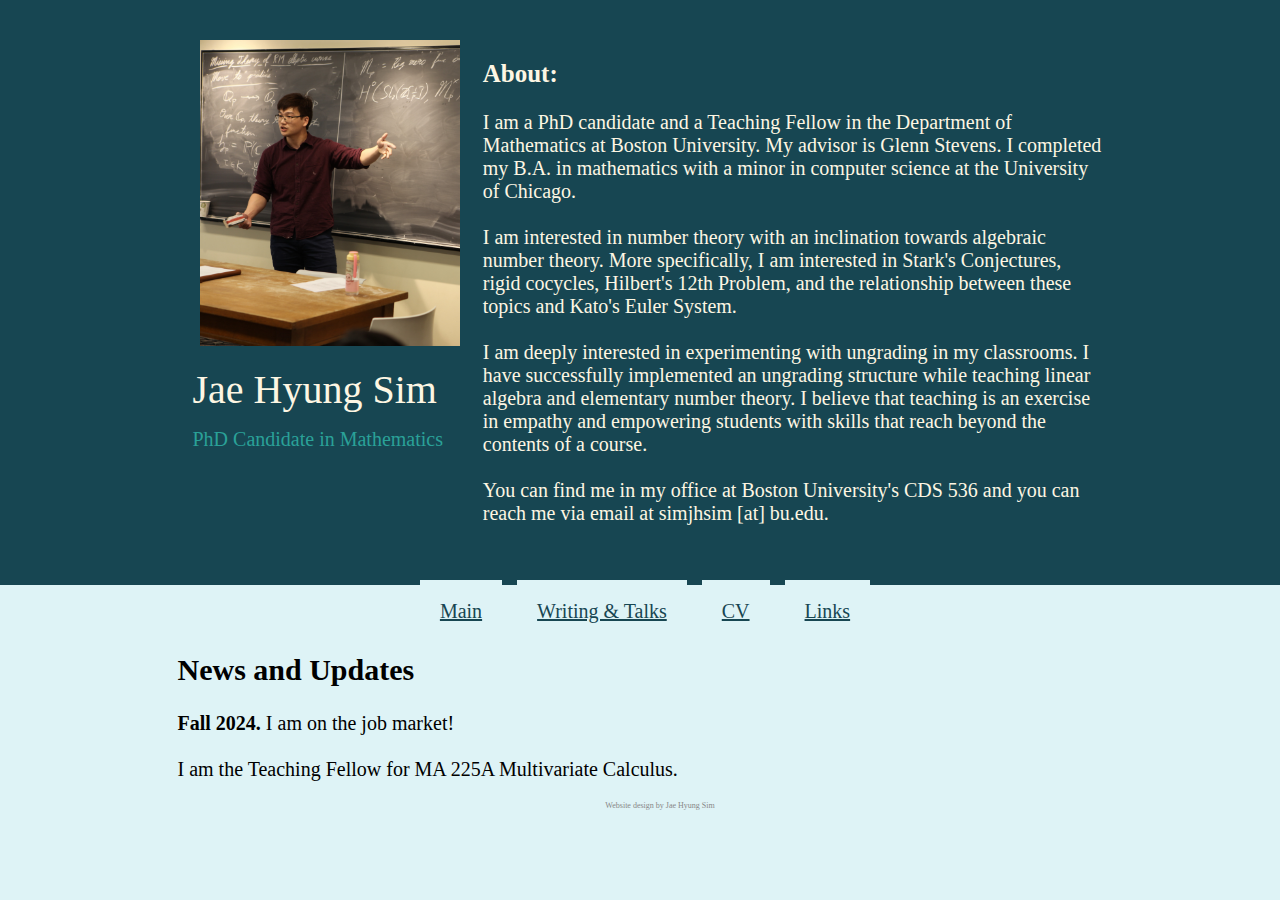
<file: index.html>
<!DOCTYPE html>
<html>

<head>
  <meta name="viewport" content="width=device-width, initial-scale=1">
  <link rel="stylesheet" href="home.css">

  <!-- Viewport Setting -->
  <meta name="viewport" content="width=device-width, initial-scale=1.0">


  <!-- External Link Thumbnail Info -->
  <meta property="og:image"       content="photos/Portrait1.jpg" />
  <meta property="og:type"        content="website" />
  <meta property="og:url"         content="https://www.simjhsim.com" />
  <meta property="og:title"       content="Jae Hyung Sim" />
  <meta property="og:description" content="Professional website of Jae Hyung Sim." />


  <title> Jae Hyung Sim </title>
</head>




<body>

<!-- Banner -->
<div class="header_main">
  <div class="headercont">
    
    <div class="row">
      <div class="column_3_1">
        <img src="photos/AMSportrait.JPG" style="width:85%" >
        <p class="title"> Jae Hyung Sim </p>
        <p class="subtitle"> PhD Candidate in Mathematics</p>
      </div>
        
      <div class="column_3_2">
        <p style="text-align:left;color:#fdf6e3"> 
          <b style="font-size:25px">About:</b><br><br>
          I am a PhD candidate and a Teaching Fellow in
          the Department of Mathematics at Boston 
          University. My advisor is Glenn Stevens. 
	  I completed my B.A. in mathematics
          with a minor in computer science at the 
          University of Chicago.<br><br>

          I am interested in number theory with an
          inclination towards algebraic number theory.
	  More specifically, I am interested in Stark's
	  Conjectures, rigid cocycles, Hilbert's 12th Problem,
	  and the relationship between these topics and Kato's 
	  Euler System. <br><br>

	  I am deeply interested in experimenting with ungrading
	  in my classrooms. I have successfully implemented an
	  ungrading structure while teaching linear algebra and
	  elementary number theory. I believe that teaching is an
	  exercise in empathy and empowering students with skills
	  that reach beyond the contents of a course. <br> <br>
          
          You can find me in my office at Boston University's CDS 536 
	  and you can reach me via email at simjhsim [at] bu.edu.
        </p>
      </div>
    </div>
  </div>
</div>
<div class="headercont">
  <ul class="navi_main">
    <li> <a href="index.html"> Main</a></li>
    <li> <a href="writing/writing_talks.html"> Writing & Talks</a></li>
    <li> <a href="cv/currvit.html"> CV</a></li>
    <li> <a href="contact/links.html"> Links</a></li>
  </ul>
  <div class="body_main">
    <h2>News and Updates</h2>
    <p>    
      <b>Fall 2024.</b> I am on the job market!<br><br>

      I am the Teaching Fellow for MA 225A Multivariate
      Calculus. 
    </p>
      </div>
</div>
<div class="footer_main">
  <p>Website design by Jae Hyung Sim</p>
</div>







</body>
</html>
</file>
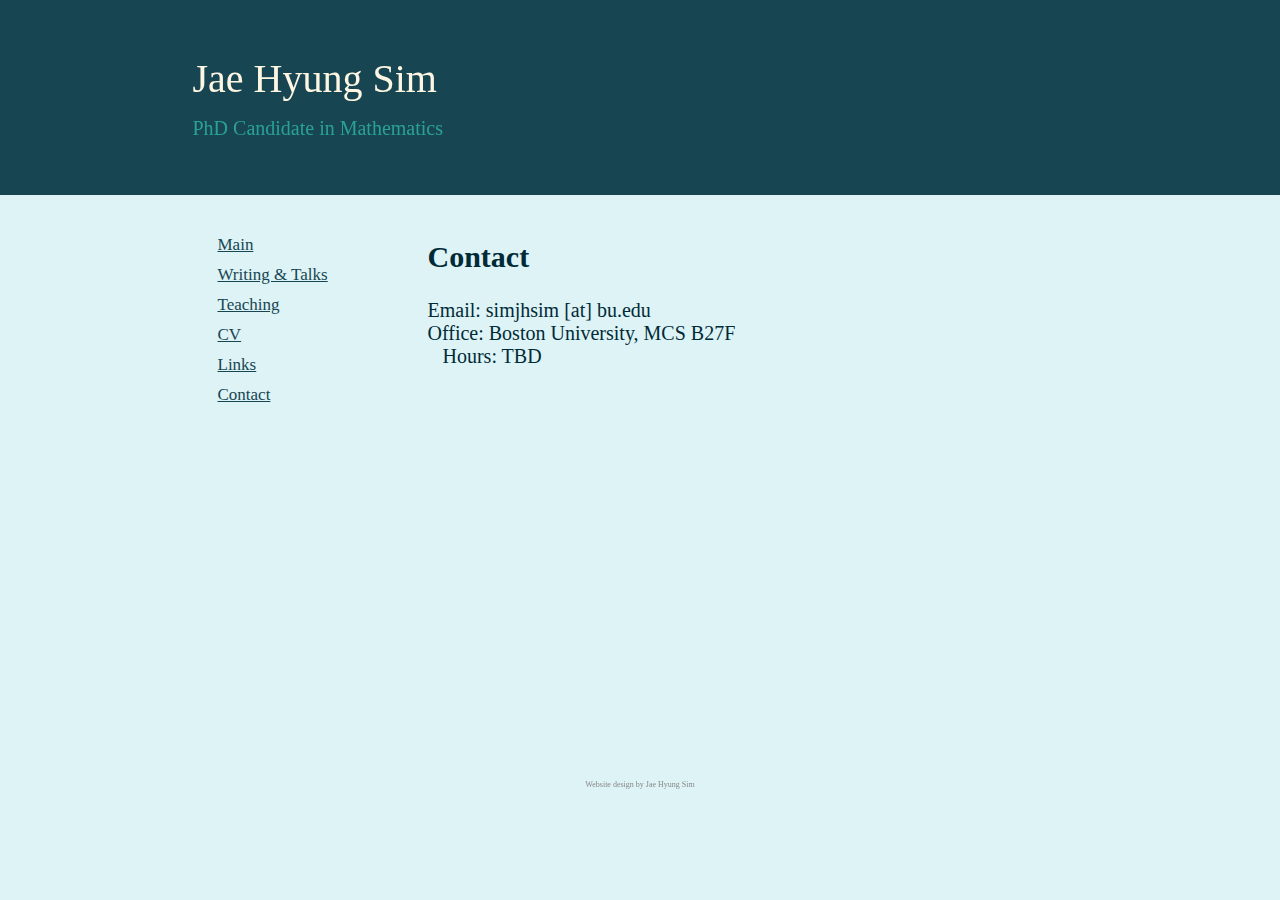
<file: contact/contact.html>
<!DOCTYPE html>
<html>

<head>
  <meta name="viewport" content="width=device-width, initial-scale=1">
  <link rel="stylesheet" href="../main.css">

  <!-- Viewport Setting -->
  <meta name="viewport" content="width=device-width, initial-scale=1.0">


  <!-- External Link Thumbnail Info -->
  <meta property="og:image"       content="photos/Portrait1.jpg" />
  <meta property="og:type"        content="website" />
  <meta property="og:url"         content="https://www.simjhsim.com" />
  <meta property="og:title"       content="Jae Hyung Sim" />
  <meta property="og:description" content="Professional website of Jae Hyung Sim." />


  <title> Contact - Jae Hyung Sim </title>
</head>




<body>

<!-- Banner -->
<div class="header">
  <div class="headercont">
    <p class="title"> Jae Hyung Sim </p>
    <p class="subtitle"> PhD Candidate in Mathematics </p>
  </div> 
</div>

<div class="container">

<div class="bodycontainer">

  <div class="row">

    <div class="column_4_1">
      <ul class="navi">
        <li> <a href="../index.html"> Main </a></li>
        <li> <a href="../writing/writing_talks.html"> Writing & Talks </a></li>
        <li> <a href="../teaching/teaching.html"> Teaching </a></li>
        <li> <a href="../cv/currvit.html"> CV </a></li>
        <li> <a href="links.html"> Links </a></li>
        <li> <a href="contact.html"> Contact </a></li>
      </ul>
    </div>
    
    <div class="column_4_3">

      <h2> Contact </h2>
      <p>
      Email: simjhsim [at] bu.edu<br>
      Office: Boston University, MCS B27F<br>
      &nbsp;&nbsp; Hours: TBD
      </p>
        
    </div>
  </div>
</div>

</div>






<div class="footer">
  <p>Website design by Jae Hyung Sim</p>
</div>







</body>
</html>
</file>
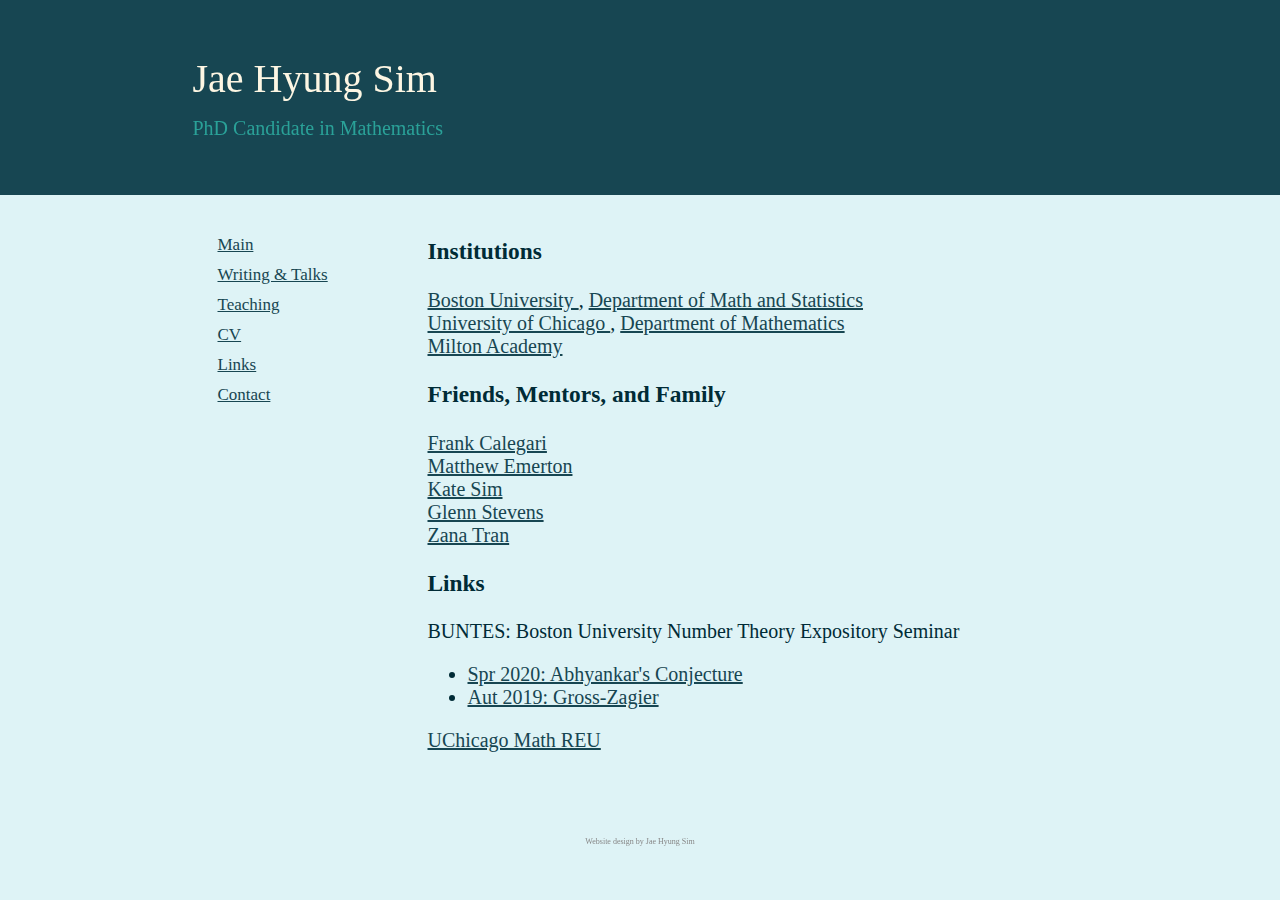
<file: contact/links.html>
<!DOCTYPE html>
<html>

<head>
  <meta name="viewport" content="width=device-width, initial-scale=1">
  <link rel="stylesheet" href="../main.css">

  <!-- Viewport Setting -->
  <meta name="viewport" content="width=device-width, initial-scale=1.0">


  <!-- External Link Thumbnail Info -->
  <meta property="og:image"       content="photos/Portrait1.jpg" />
  <meta property="og:type"        content="website" />
  <meta property="og:url"         content="https://www.simjhsim.com" />
  <meta property="og:title"       content="Jae Hyung Sim" />
  <meta property="og:description" content="Professional website of Jae Hyung Sim." />


  <title> Links - Jae Hyung Sim </title>
</head>




<body>

<!-- Banner -->
<div class="header">
  <div class="headercont">
    <p class="title"> Jae Hyung Sim </p>
    <p class="subtitle"> PhD Candidate in Mathematics </p>
  </div> 
</div>

<div class="container">

<div class="bodycontainer">

  <div class="row">

    <div class="column_4_1">
      <ul class="navi">
        <li> <a href="../index.html"> Main </a></li>
        <li> <a href="../writing/writing_talks.html"> Writing & Talks </a></li>
        <li> <a href="../teaching/teaching.html"> Teaching </a></li>
        <li> <a href="../cv/currvit.html"> CV </a></li>
        <li> <a href="links.html">Links</a></li>
        <li> <a href="contact.html"> Contact </a></li>
      </ul>
    </div>
    
    <div class="column_4_3">

      <h3> Institutions </h3>
      <p>
            <a class="links" href="https://www.bu.edu" target="_blank">
              Boston University
            </a>, 
            <a class="links" href="https://www.bu.edu/math" target="_blank">
              Department of Math and Statistics
            </a><br>
            <a class="links" href="https://www.uchicago.edu" target="_blank">
              University of Chicago
            </a>, 
            <a class="links" href="https://math.uchicago.edu" target="_blank">
              Department of Mathematics
            </a><br>
            <a class="links" href="https://www.milton.edu" target="_blank">
              Milton Academy
            </a>
      </p>

      <h3> Friends, Mentors, and Family </h3>
      <p>
        <a class="links" href="https://math.uchicago.edu/~fcale/" target="_blank">
          Frank Calegari
        </a><br>
        <a class="links" href="https://math.uchicago.edu/~emerton/" target="_blank">
          Matthew Emerton
        </a><br>
        <a class="links" href="https://www.katejsim.com" target="_blank">
          Kate Sim
        </a><br>
        <a class="links" href="https://math.bu.edu/people/ghs/" target="_blank">
          Glenn Stevens
        </a><br>
        <a class="links" href="http://zanatran.com" target="_blank">
          Zana Tran
        </a>
      </p>

      <h3> Links </h3>
      <p>
        BUNTES: Boston University Number Theory Expository Seminar
        <ul>
          <li><a class="links" href="https://alexjbest.github.io/buntes/index.html" target="_blank">
            Spr 2020: Abhyankar's Conjecture
          </a></li>
          <li><a class="links" href="http://math.bu.edu/people/svh/GrossZagier.html" target="_blank">
            Aut 2019: Gross-Zagier 
          </a></li>
        </ul>
        
        <a class="links" href="http://math.uchicago.edu/~may/REU2020/" target="_blank">
          UChicago Math REU
        </a>
      </p>
        
    </div>
  </div>
</div>

</div>






<div class="footer">
  <p>Website design by Jae Hyung Sim</p>
</div>







</body>
</html>
</file>
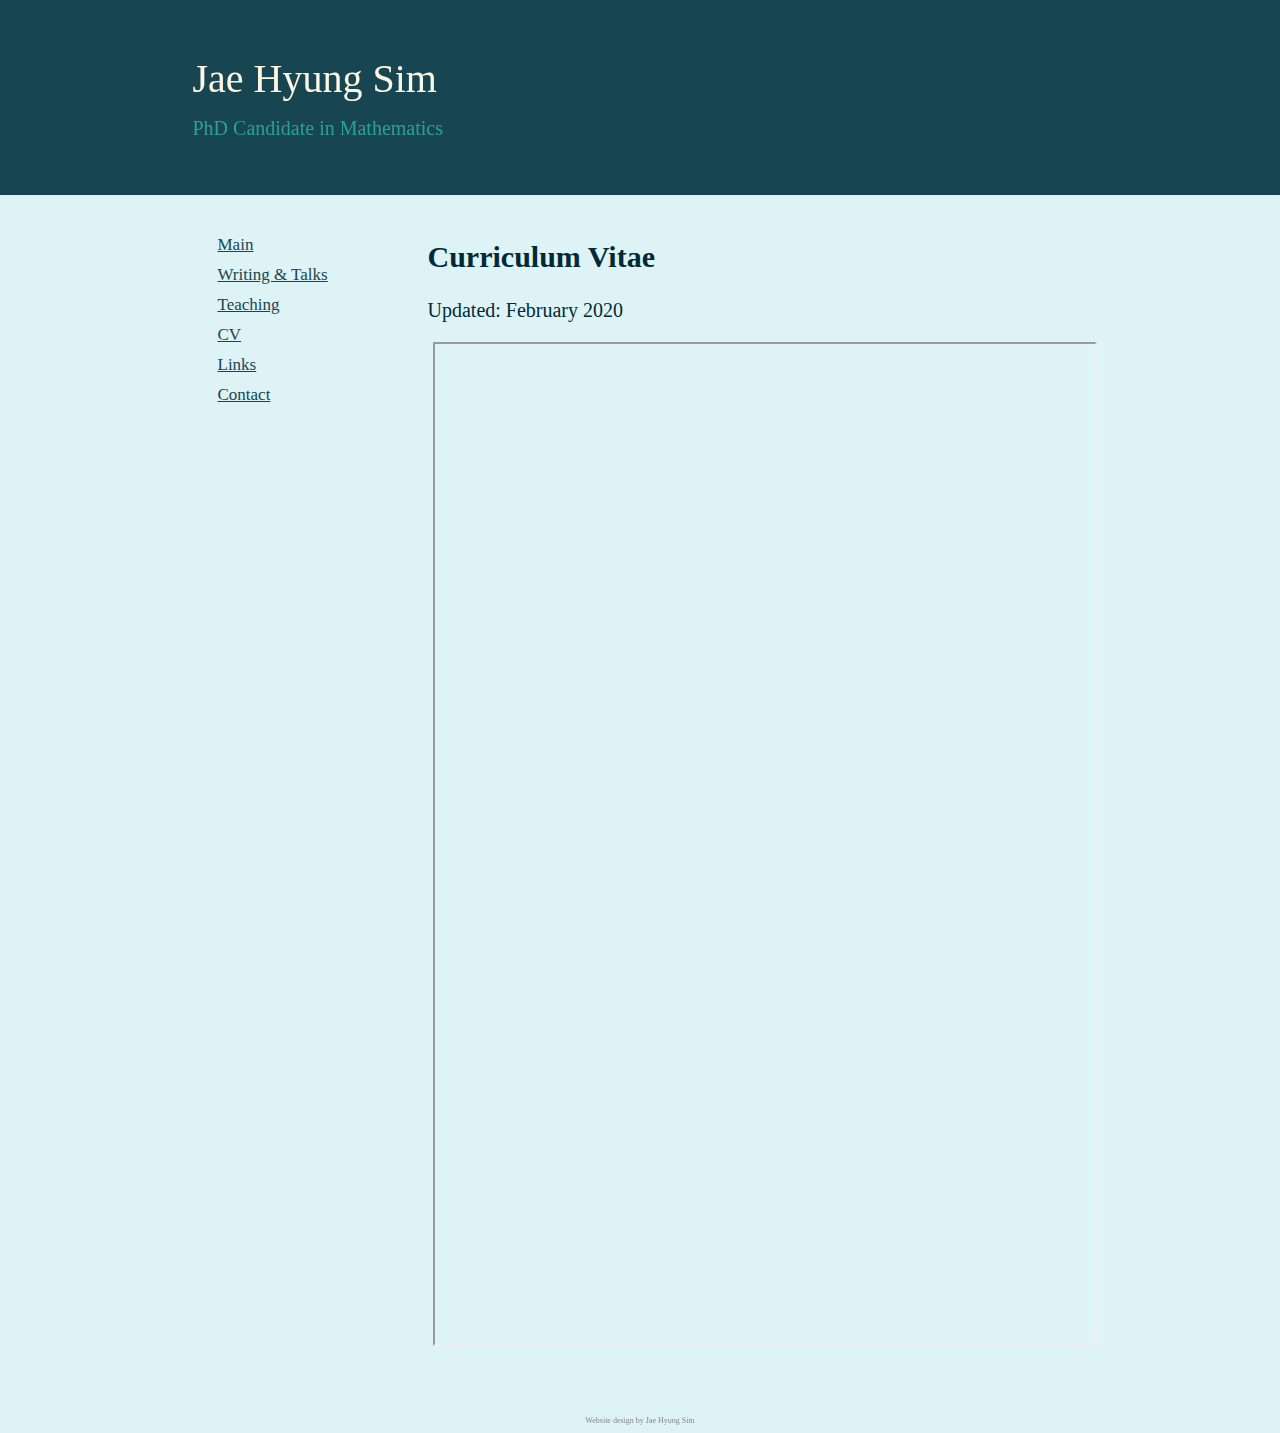
<file: cv/currvit.html>
<!DOCTYPE html>
<html>

<head>
  <meta name="viewport" content="width=device-width, initial-scale=1">
  <link rel="stylesheet" href="../main.css">

  <!-- Viewport Setting -->
  <meta name="viewport" content="width=device-width, initial-scale=1.0">


  <!-- External Link Thumbnail Info -->
  <meta property="og:image"       content="photos/Portrait1.jpg" />
  <meta property="og:type"        content="website" />
  <meta property="og:url"         content="https://www.simjhsim.com" />
  <meta property="og:title"       content="Jae Hyung Sim" />
  <meta property="og:description" content="Professional website of Jae Hyung Sim." />


  <title> CV - Jae Hyung Sim </title>
</head>




<body>

<!-- Banner -->
<div class="header">
  <div class="headercont">
    <p class="title"> Jae Hyung Sim </p>
    <p class="subtitle"> PhD Candidate in Mathematics </p>
  </div> 
</div>

<div class="container">

<div class="bodycontainer">

  <div class="row">

    <div class="column_4_1">
      <ul class="navi">
        <li> <a href="../index.html"> Main </a></li>
        <li> <a href="../writing/writing_talks.html"> Writing & Talks </a></li>
        <li> <a href="../teaching/teaching.html"> Teaching </a></li>
        <li> <a href="currvit.html"> CV </a></li>
        <li> <a href="../contact/links.html"> Links </a></li>
        <li> <a href="../contact/contact.html"> Contact </a></li>
      </ul>
    </div>
    
    <div class="column_4_3">

      <h2> Curriculum Vitae </h2>

      <p>
        Updated: February 2020
      </p>

      <iframe src="Sim_cv.pdf" style="width:100%;height:1000px;
        margin-left:5px;margin-right:5px">
      This browser does not support PDFs. Please download the PDF to 
      <a href="Sim_cv.pdf">view the CV</a>.</iframe>
        
    </div>
  </div>
</div>

</div>






<div class="footer">
  <p>Website design by Jae Hyung Sim</p>
</div>








</body>
</html>
</file>
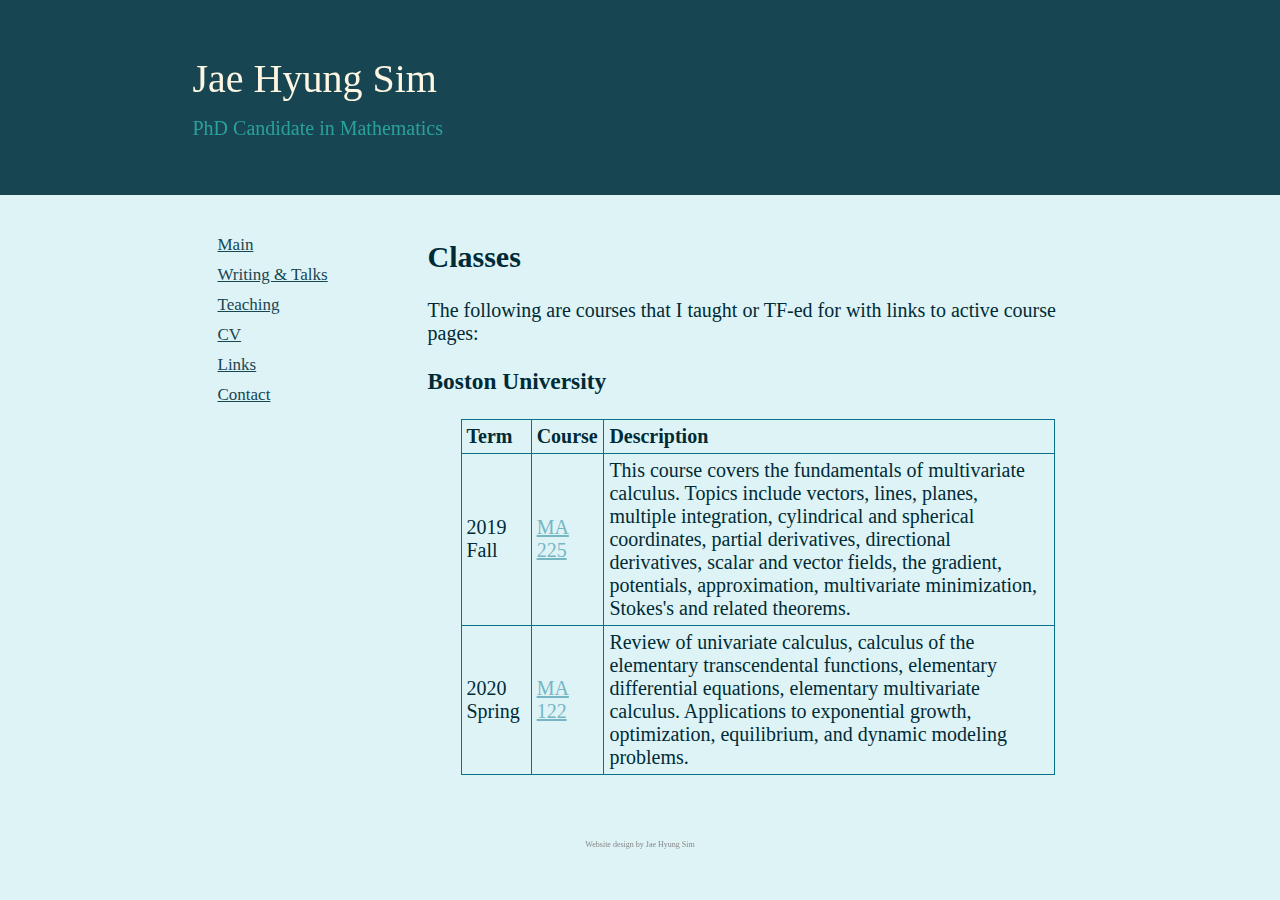
<file: teaching/teaching.html>
<!DOCTYPE html>
<html>

<head>
  <meta name="viewport" content="width=device-width, initial-scale=1">
  <link rel="stylesheet" href="../main.css">

  <!-- Viewport Setting -->
  <meta name="viewport" content="width=device-width, initial-scale=1.0">


  <!-- External Link Thumbnail Info -->
  <meta property="og:image"       content="photos/Portrait1.jpg" />
  <meta property="og:type"        content="website" />
  <meta property="og:url"         content="https://www.simjhsim.com" />
  <meta property="og:title"       content="Jae Hyung Sim" />
  <meta property="og:description" content="Professional website of Jae Hyung Sim." />


  <title> Teaching - Jae Hyung Sim </title>
</head>




<body>

<!-- Banner -->
<div class="header">
  <div class="headercont">
    <p class="title"> Jae Hyung Sim </p>
    <p class="subtitle"> PhD Candidate in Mathematics </p>
  </div> 
</div>

<div class="container">

<div class="bodycontainer">

  <div class="row">

    <div class="column_4_1">
      <ul class="navi">
        <li> <a href="../index.html"> Main </a></li>
        <li> <a href="../writing/writing_talks.html"> Writing & Talks </a></li>
        <li> <a href="teaching.html"> Teaching </a></li>
        <li> <a href="../cv/currvit.html"> CV </a></li>
        <li> <a href="../contact/links.html"> Links </a></li>
        <li> <a href="../contact/contact.html"> Contact </a></li>
      </ul>
    </div>
    
    <div class="column_4_3">

    <h2> Classes </h2>

    <p>The following are courses that I taught or TF-ed for with 
        links to active course pages:</p>

    <h3> Boston University </h3>
            
    <table class="classes">
        <tr>
            <th>Term</th>
            <th>Course</th>
            <th>Description</th>
        </tr>
    
        <tr>
            <td>2019 Fall</td>
            <td><a href="classes/2019_Fall_225.html">MA 225</a></td>
            <td>This course covers the fundamentals of 
                multivariate calculus. Topics include vectors,
                lines, planes, multiple integration, cylindrical
                and spherical coordinates, partial derivatives,
                directional derivatives, scalar and vector fields,
                the gradient, potentials, approximation, 
                multivariate minimization, Stokes's and related 
                theorems.
            </td>
        </tr>
        <tr>
          <td>2020 Spring</td>
          <td><a href="classes/2020_Spr_122.html">MA 122</a></td>
          <td> Review of univariate calculus, calculus of the 
            elementary transcendental functions, elementary 
            differential equations, elementary multivariate 
            calculus. Applications to exponential growth, 
            optimization, equilibrium, and dynamic modeling 
            problems. 
          </td>
      </tr>
    </table>
        
    </div>
  </div>
</div>

</div>






<div class="footer">
  <p>Website design by Jae Hyung Sim</p>
</div>







</body>
</html>
</file>
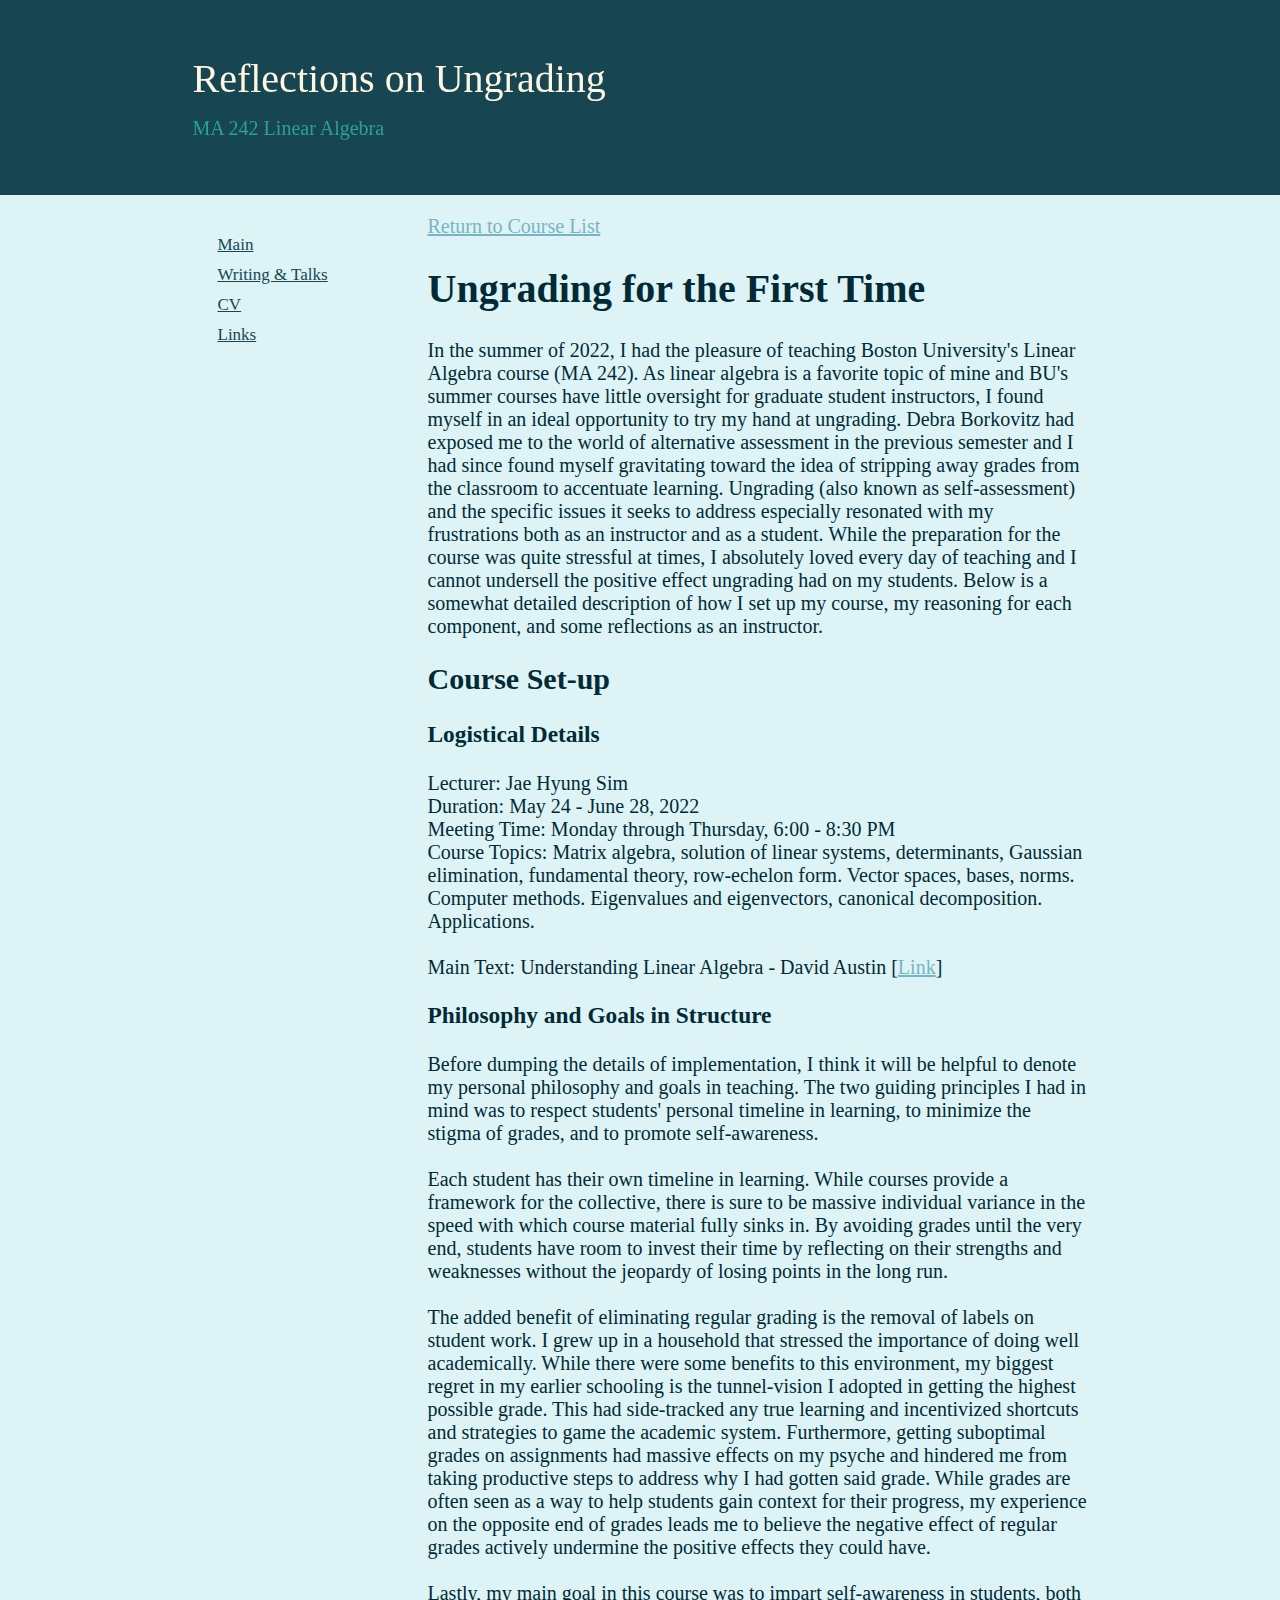
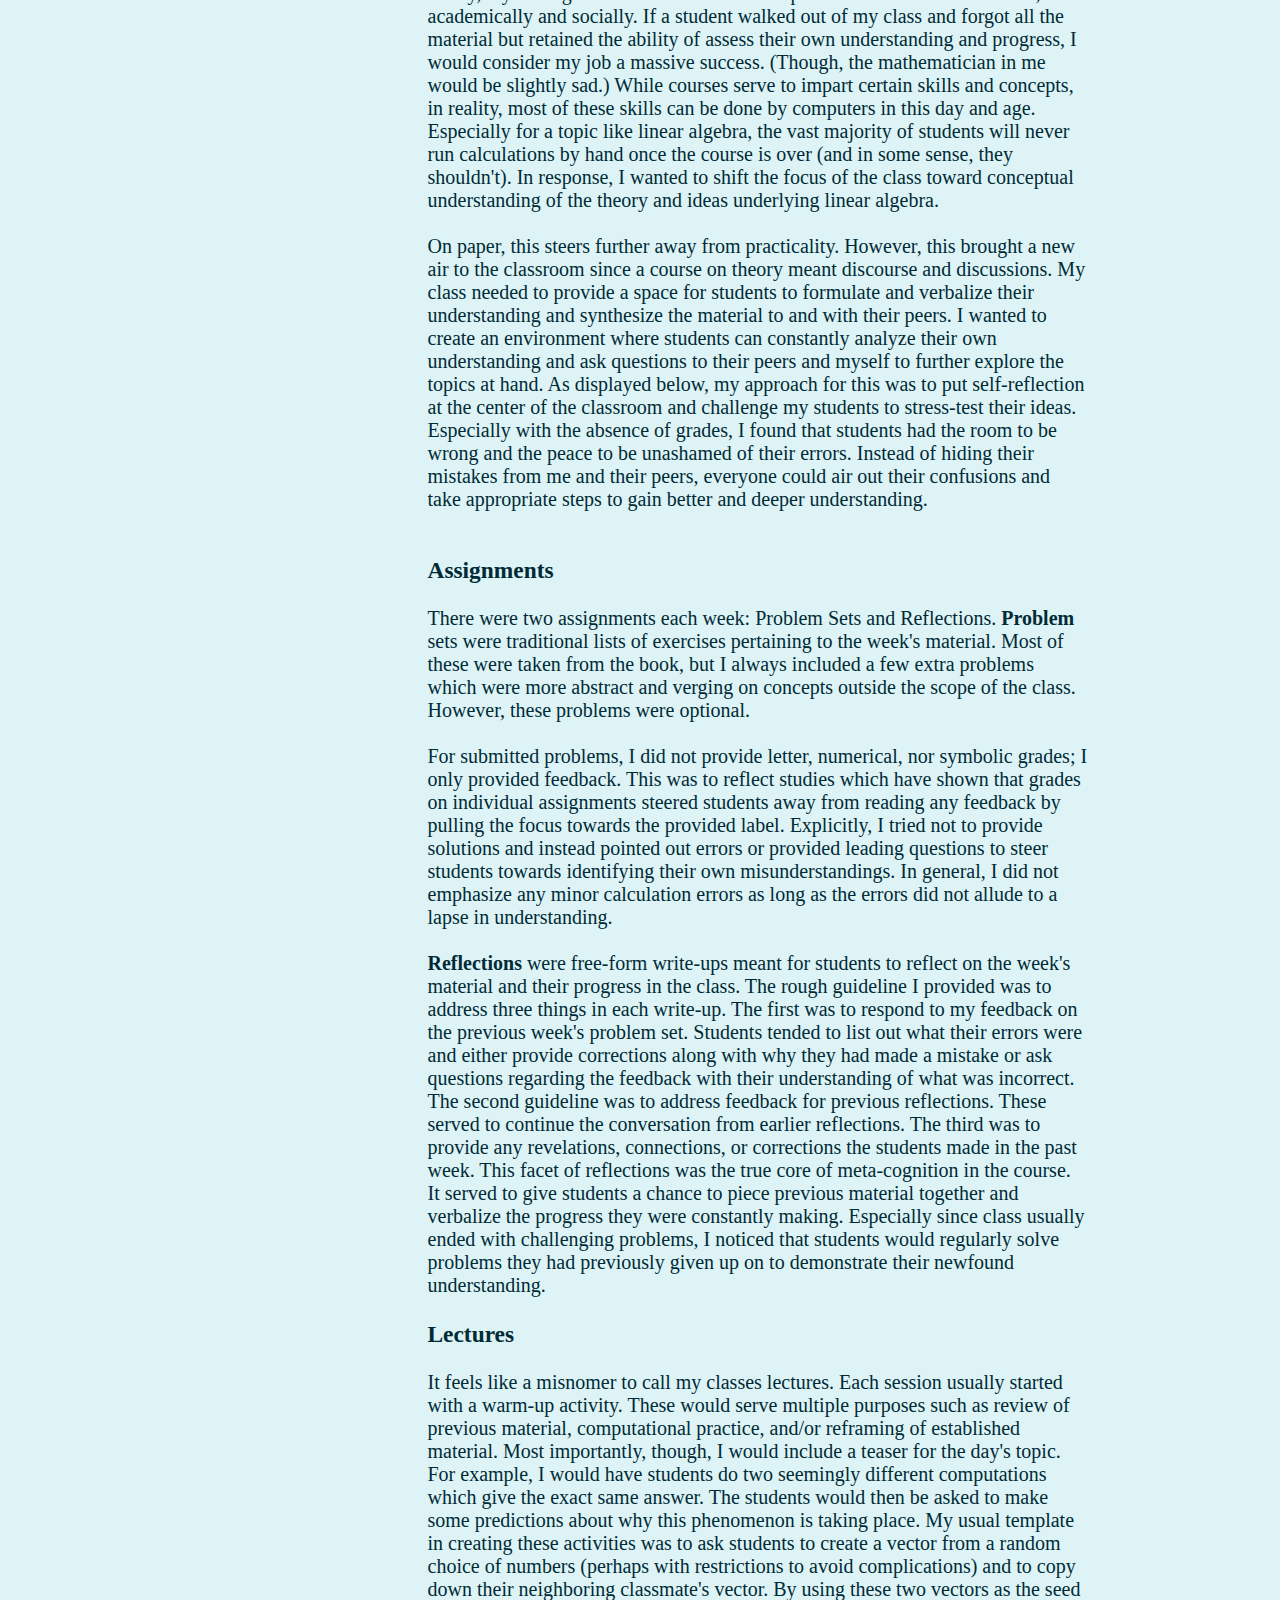
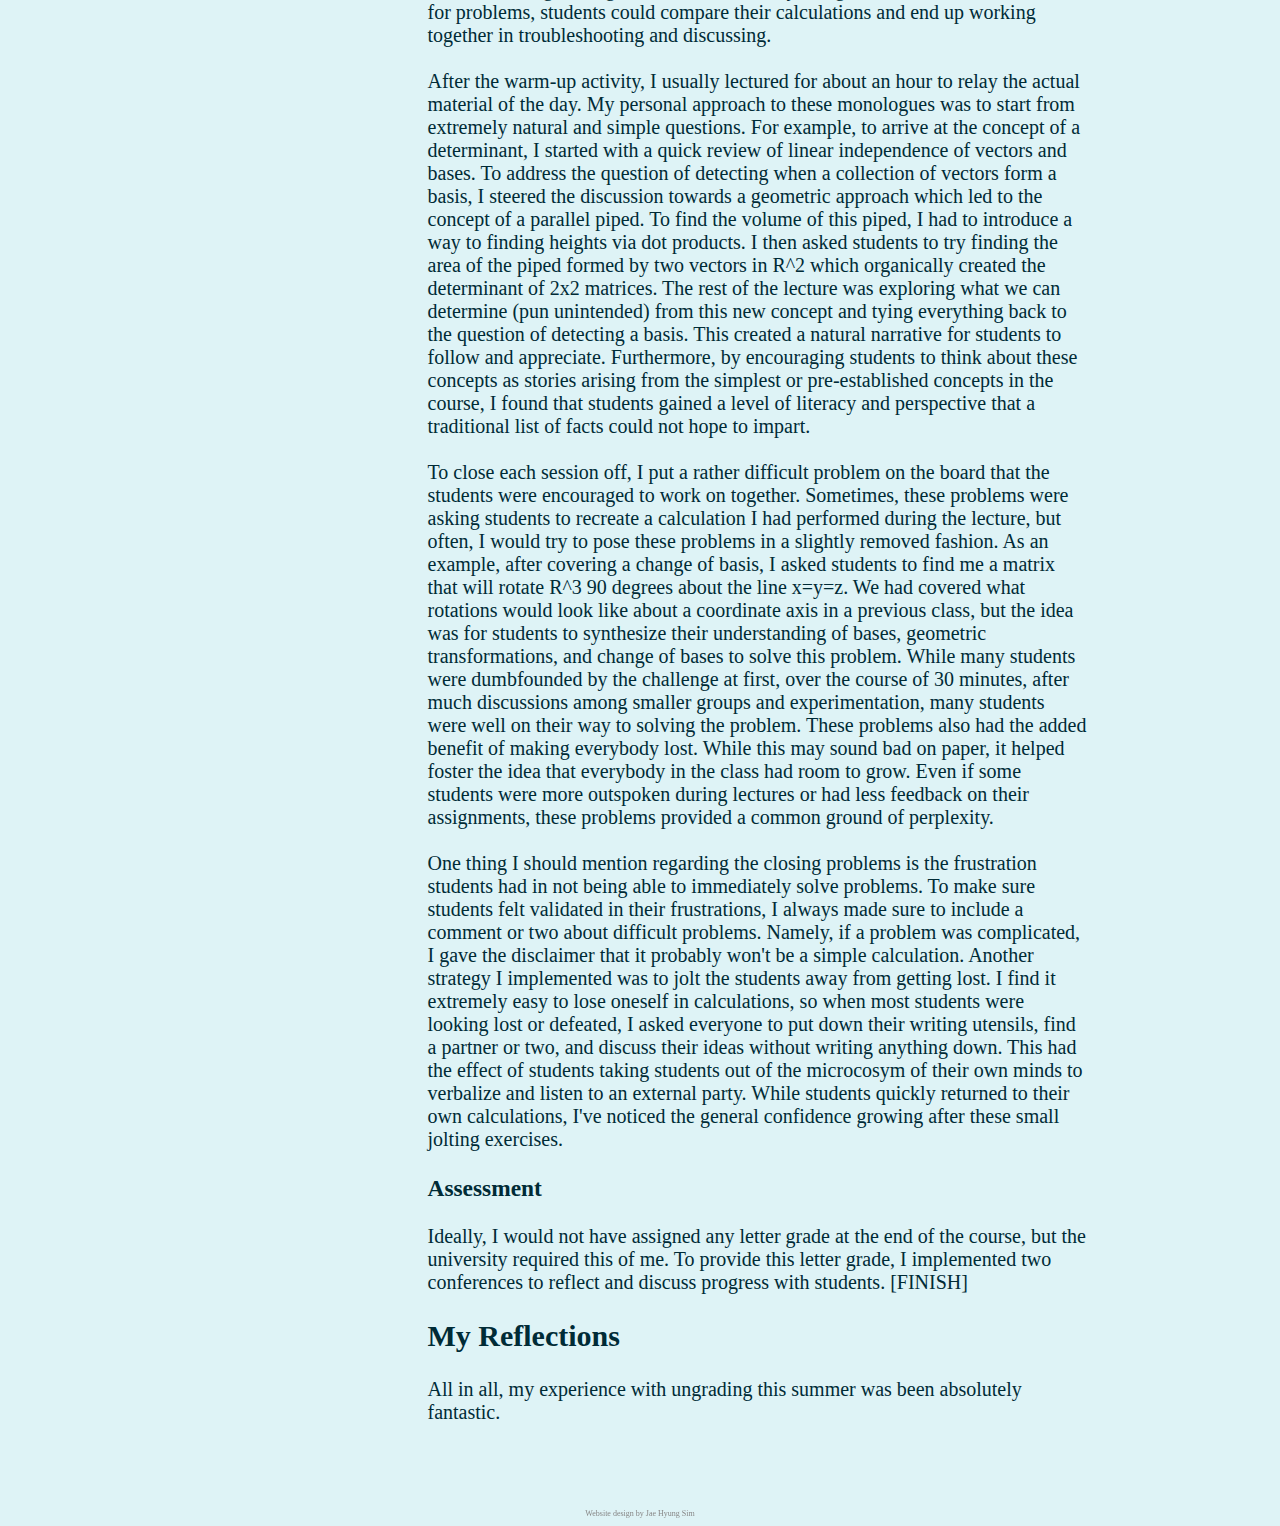
<file: ungrading/2022_ungrading.html>
<!DOCTYPE html>
<html>

<head>
  <meta name="viewport" content="width=device-width, initial-scale=1">
  <link rel="stylesheet" href="../../main.css">

  <!-- Viewport Setting -->
  <meta name="viewport" content="width=device-width, initial-scale=1.0">


  <!-- External Link Thumbnail Info -->
  <meta property="og:image"       content="photos/Portrait1.jpg" />
  <meta property="og:type"        content="website" />
  <meta property="og:url"         content="https://www.simjhsim.com" />
  <meta property="og:title"       content="Jae Hyung Sim" />
  <meta property="og:description" content="Professional website of Jae Hyung Sim." />


  <title> MA 242 - Summer 2022</title>
</head>




<body>

<!-- Banner -->
<div class="header">
  <div class="headercont">
    <p class="title"> Reflections on Ungrading </p>
    <p class="subtitle"> MA 242 Linear Algebra </p>
  </div> 
</div>

<div class="container">

<div class="bodycontainer">

  <div class="row">

    <div class="column_4_1">
      <ul class="navi">
        <li> <a href="../../index.html"> Main </a></li>
        <li> <a href="../../writing/writing_talks.html"> Writing & Talks </a></li>
        <li> <a href="../../cv/currvit.html"> CV </a></li>
        <li> <a href="../../contact/links.html"> Links </a></li>
      </ul>
    </div>
    
    <div class="column_4_3">

    <a href="../teaching.html">Return to Course List</a>

    <h1> Ungrading for the First Time </h1>
    <p>
        In the summer of 2022, I had the pleasure of teaching Boston University's
	Linear Algebra course (MA 242). As linear algebra is a favorite topic
	of mine and BU's summer courses have little oversight for graduate student
	instructors, I found myself in an ideal opportunity to try my hand at 
	ungrading. Debra Borkovitz had exposed me to the world of alternative
	assessment in the previous semester and I had since found myself gravitating
	toward the idea of stripping away grades from the classroom to accentuate
	learning. Ungrading (also known as self-assessment) and the specific issues
	it seeks to address especially resonated with my frustrations both as an
	instructor and as a student. 

	While the preparation for the course was quite stressful at times, I
	absolutely loved every day of teaching and I cannot undersell the positive
	effect ungrading had on my students. Below is a somewhat detailed description
	of how I set up my course, my reasoning for each component, and some reflections
	as an instructor.
    </p>
    <h2> Course Set-up </h2>
    <h3> Logistical Details </h3>
    <p>
        Lecturer: Jae Hyung Sim<br>
	Duration: May 24 - June 28, 2022 <br>
	Meeting Time: Monday through Thursday, 6:00 - 8:30 PM <br>
	Course Topics: Matrix algebra, solution of linear systems, 
	determinants, Gaussian elimination, fundamental theory, 
	row-echelon form. Vector spaces, bases, norms. Computer methods. 
	Eigenvalues and eigenvectors, canonical decomposition. Applications. <br><br>
	Main Text: Understanding Linear Algebra - David Austin [<a href="https://davidaustinm.github.io/ula/ula.html" target=_blank_>Link</a>]
    </p>

    <h3> Philosophy and Goals in Structure </h3>
    <p>
        Before dumping the details of implementation, I think it will be helpful
	to denote my personal philosophy and goals in teaching. The two guiding
	principles I had in mind was to respect students' personal timeline in
	learning, to minimize the stigma of grades, and to promote self-awareness.<br><br>

	Each student has their own timeline in learning. While courses provide 
	a framework for the collective, there is sure to be massive individual
	variance in the speed with which course material fully sinks in. By avoiding
	grades until the very end, students have room to invest their time by
	reflecting on their strengths and weaknesses without the jeopardy of
	losing points in the long run. <br><br>

	The added benefit of eliminating regular grading is the removal of 
	labels on student work. I grew up in a household that stressed the
	importance of doing well academically. While there were some benefits
	to this environment, my biggest regret in my earlier schooling is the
	tunnel-vision I adopted in getting the highest possible grade. This
	had side-tracked any true learning and incentivized shortcuts and
	strategies to game the academic system. Furthermore, getting 
	suboptimal grades on assignments had massive effects on my psyche 
	and hindered me from taking productive steps to address why I had
	gotten said grade. While grades are often seen as a way to help students
	gain context for their progress, my experience on the opposite end of
	grades leads me to believe the negative effect of regular grades 
	actively undermine the positive effects they could have. <br><br>

	Lastly, my main goal in this course was to impart self-awareness in 
	students, both academically and socially. If a student walked out of 
	my class and forgot all the material but retained the ability of 
	assess their own understanding and progress, I would consider my job
	a massive success. (Though, the mathematician in me would be slightly
	sad.) While courses serve to impart certain skills and concepts, in
	reality, most of these skills can be done by computers in this day
	and age. Especially for a topic like linear algebra, the vast majority
	of students will never run calculations by hand once the course is
	over (and in some sense, they shouldn't). In response, I wanted to shift
	the focus of the class toward conceptual understanding of the theory 
	and ideas underlying linear algebra. <br><br>

	On paper, this steers further away from practicality. However, this
	brought a new air to the classroom since a course on theory meant
	discourse and discussions. My class needed to provide a space for
	students to formulate and verbalize their understanding and synthesize
	the material to and with their peers. I wanted to create an environment
	where students can constantly analyze their own understanding and ask
	questions to their peers and myself to further explore the topics at
	hand. As displayed below, my approach for this was to put self-reflection
	at the center of the classroom and challenge my students to stress-test
	their ideas. Especially with the absence of grades, I found that students
	had the room to be wrong and the peace to be unashamed of their errors.
	Instead of hiding their mistakes from me and their peers, everyone could
	air out their confusions and take appropriate steps to gain better and deeper
	understanding. <br><br>
    </p>

    <h3> Assignments </h3>
    <p> 
        There were two assignments each week: Problem Sets and Reflections.
	<b>Problem</b> sets were traditional lists of exercises pertaining to the
	week's material. Most of these were taken from the book, but I always
	included a few extra problems which were more abstract and verging on 
	concepts outside the scope of the class. However, these problems were
	optional. <br><br>

	For submitted problems, I did not provide letter, numerical, nor symbolic
	grades; I only provided feedback. This was to reflect studies which have
	shown that grades on individual assignments steered students away from
	reading any feedback by pulling the focus towards the provided label.
	Explicitly, I tried not to provide solutions and instead pointed out errors
	or provided leading questions to steer students towards identifying 
	their own misunderstandings. In general, I did not emphasize any minor
	calculation errors as long as the errors did not allude to a lapse in
	understanding. <br><br>

	<b>Reflections</b> were free-form write-ups meant for students to reflect on
	the week's material and their progress in the class. The rough guideline
	I provided was to address three things in each write-up. The first was
	to respond to my feedback on the previous week's problem set. Students tended
	to list out what their errors were and either provide corrections along with
	why they had made a mistake or ask questions regarding the feedback with 
	their understanding of what was incorrect. The second guideline was to
	address feedback for previous reflections. These served to continue the
	conversation from earlier reflections. The third was to provide any
	revelations, connections, or corrections the students made in the past week.
	This facet of reflections was the true core of meta-cognition in the course.
	It served to give students a chance to piece previous material together
	and verbalize the progress they were constantly making. Especially since
	class usually ended with challenging problems, I noticed that students
	would regularly solve problems they had previously given up on to
	demonstrate their newfound understanding.
    </p>
    <h3> Lectures </h3>
    <p>
        It feels like a misnomer to call my classes lectures. Each session usually
	started with a warm-up activity. These would serve multiple purposes
	such as review of previous material, computational practice, and/or 
	reframing of established material. Most importantly, though, I would include
	a teaser for the day's topic. For example, I would have students do two
	seemingly different computations which give the exact same answer. The
	students would then be asked to make some predictions about why this phenomenon
	is taking place. My usual template in creating these activities was to
	ask students to create a vector from a random choice of numbers (perhaps
	with restrictions to avoid complications) and to copy down their 
	neighboring classmate's vector. By using these two vectors as the seed
	for problems, students could compare their calculations and end up working
	together in troubleshooting and discussing. <br><br>

	After the warm-up activity, I usually lectured for about an hour to 
	relay the actual material of the day. My personal approach to these
	monologues was to start from extremely natural and simple questions.
	For example, to arrive at the concept of a determinant, I started with
	a quick review of linear independence of vectors and bases. To address
	the question of detecting when a collection of vectors form a basis,
	I steered the discussion towards a geometric approach which led to
	the concept of a parallel piped. To find the volume of this piped,
	I had to introduce a way to finding heights via dot products. I then asked
	students to try finding the area of the piped formed by two vectors in
	R^2 which organically created the determinant of 2x2 matrices. The
	rest of the lecture was exploring what we can determine (pun unintended)
	from this new concept and tying everything back to the question of 
	detecting a basis. This created a natural narrative for students to
	follow and appreciate. Furthermore, by encouraging students to think 
	about these concepts as stories arising from the simplest or 
	pre-established concepts in the course, I found that students gained
	a level of literacy and perspective that a traditional list of facts
	could not hope to impart.<br><br>

	To close each session off, I put a rather difficult problem on the board
	that the students were encouraged to work on together. Sometimes, these
	problems were asking students to recreate a calculation I had performed
	during the lecture, but often, I would try to pose these problems in a
	slightly removed fashion. As an example, after covering a change of basis,
	I asked students to find me a matrix that will rotate R^3 90 degrees about
	the line x=y=z. We had covered what rotations would look like about a
	coordinate axis in a previous class, but the idea was for students to
	synthesize their understanding of bases, geometric transformations, and
	change of bases to solve this problem. While many students were dumbfounded
	by the challenge at first, over the course of 30 minutes, after much
	discussions among smaller groups and experimentation, many students were
	well on their way to solving the problem. These problems also had the
	added benefit of making everybody lost. While this may sound bad on paper,
	it helped foster the idea that everybody in the class had room to grow.
	Even if some students were more outspoken during lectures or had less
	feedback on their assignments, these problems provided a common ground
	of perplexity. <br><br>

	One thing I should mention regarding the closing problems is the 
	frustration students had in not being able to immediately solve problems.
	To make sure students felt validated in their frustrations, I always
	made sure to include a comment or two about difficult problems. Namely,
	if a problem was complicated, I gave the disclaimer that it probably 
	won't be a simple calculation. Another strategy I implemented was to
	jolt the students away from getting lost. I find it extremely easy
	to lose oneself in calculations, so when most students were looking
	lost or defeated, I asked everyone to put down their writing utensils,
	find a partner or two, and discuss their ideas without writing anything
	down. This had the effect of students taking students out of the
	microcosym of their own minds to verbalize and listen to an external
	party. While students quickly returned to their own calculations,
	I've noticed the general confidence growing after these small jolting
	exercises.
    </p>
    <h3> Assessment </h3>
    <p>
        Ideally, I would not have assigned any letter grade at the end of the
	course, but the university required this of me. To provide this letter
	grade, I implemented two conferences to reflect and discuss progress
	with students. [FINISH]
    </p>

    <h2> My Reflections </h2>
    <p> 
        All in all, my experience with ungrading this summer was been absolutely
	fantastic.
    </p>




    
        
    </div>
  </div>
</div>

</div>






<div class="footer">
  <p>Website design by Jae Hyung Sim</p>
</div>







</body>
</html>
</file>
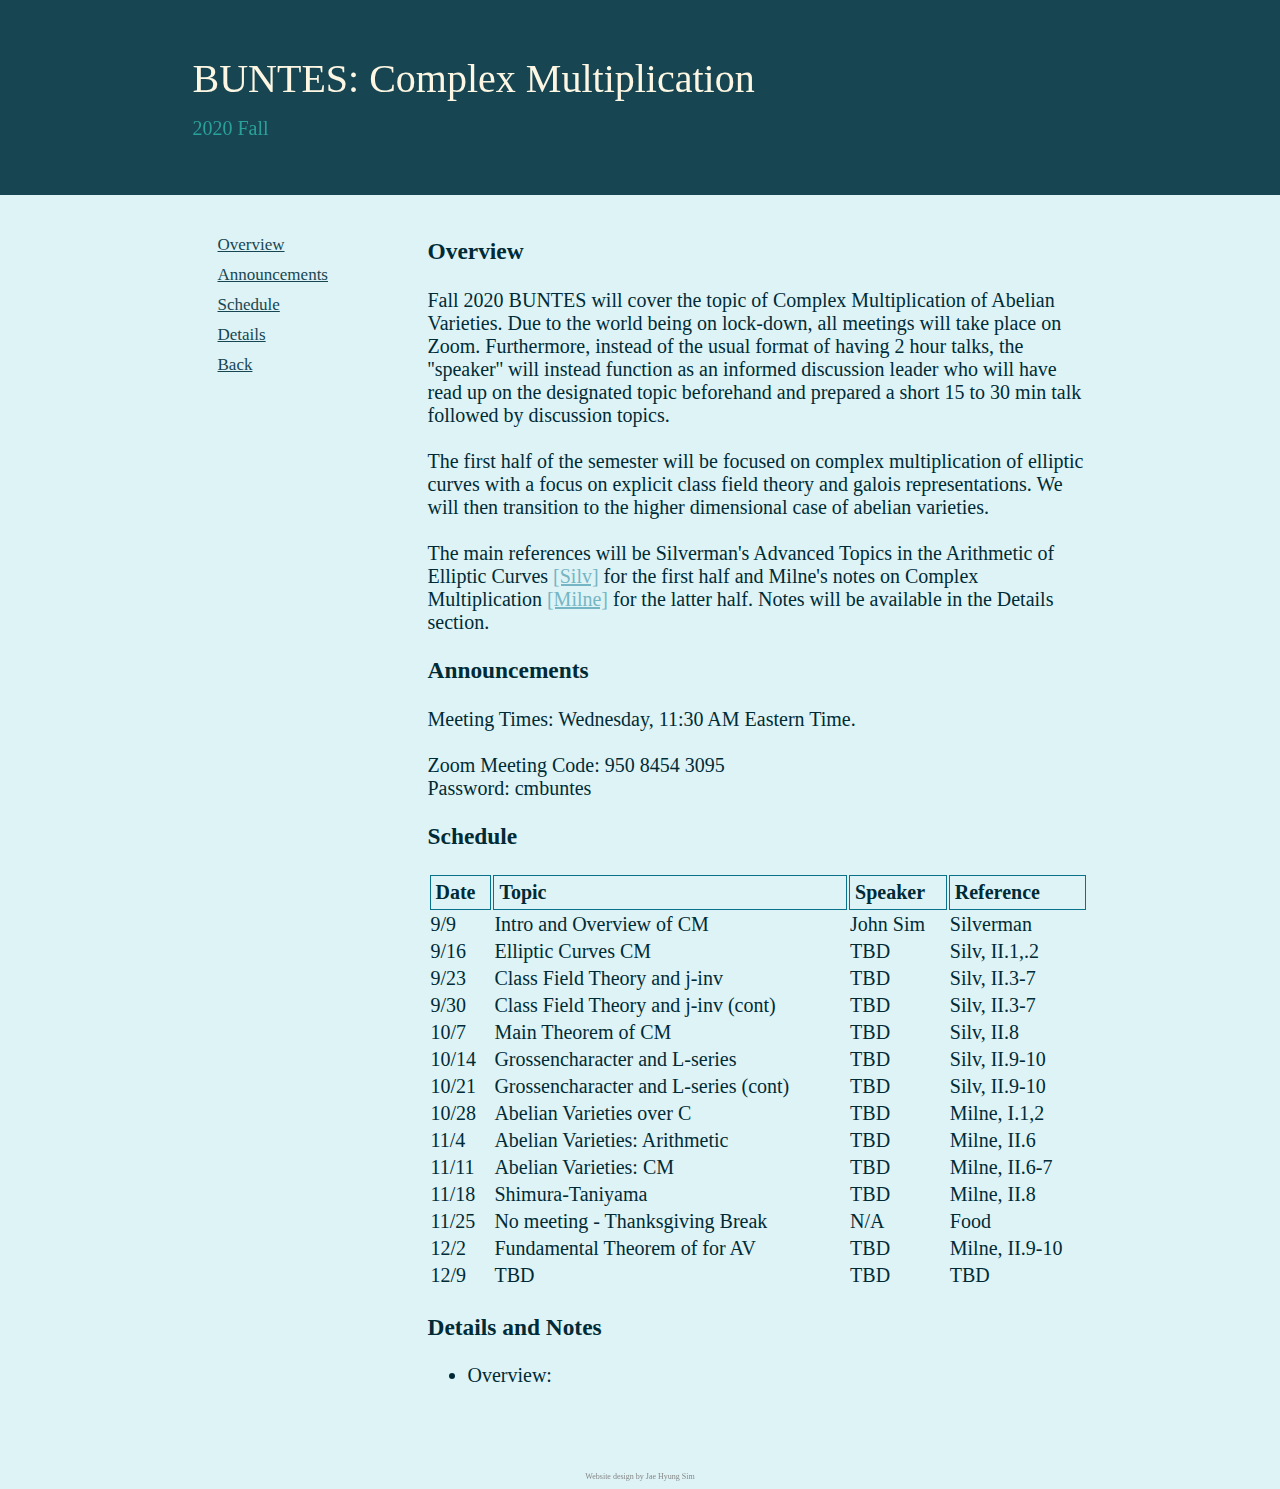
<file: writing/buntes2020fall.html>
<!DOCTYPE html>
<html>

<head>
  <meta name="viewport" content="width=device-width, initial-scale=1">
  <link rel="stylesheet" href="../main.css">

  <!-- Viewport Setting -->
  <meta name="viewport" content="width=device-width, initial-scale=1.0">


  <!-- External Link Thumbnail Info -->
  <meta property="og:image"       content="photos/Portrait1.jpg" />
  <meta property="og:type"        content="website" />
  <meta property="og:url"         content="https://www.simjhsim.com" />
  <meta property="og:title"       content="Jae Hyung Sim" />
  <meta property="og:description" content="Professional website of Jae Hyung Sim." />


  <title> BUNTES - 2020 Fall </title>
</head>




<body>

<!-- Banner -->
<div class="header">
  <div class="headercont">
    <p class="title"> BUNTES: Complex Multiplication </p>
    <p class="subtitle"> 2020 Fall </p>
  </div> 
</div>

<div class="container">

<div class="bodycontainer">

  <div class="row">

    <div class="column_4_1">
      <ul class="navi">
	<li> <a href="#overview"> Overview </a></li>
	<li> <a href="#announcements"> Announcements </a></li>
	<li> <a href="#schedule"> Schedule </a></li>
	<li> <a href="#details"> Details </a></li>
        <li> <a href="../index.html"> Back </a></li>
     </ul>
    </div>
    
    <div class="column_4_3">

	<h3> <a name="overview"> Overview </a> </h3>
        <p>
	  	Fall 2020 BUNTES will cover the topic
		of Complex Multiplication of Abelian Varieties. Due to
		the world being on lock-down, all meetings will take place
		on Zoom. Furthermore, instead of the usual format of having
		2 hour talks, the ''speaker'' will instead function as an informed
		discussion leader who will have read up on the designated topic 
		beforehand and prepared a short 15 to 30 min talk followed by 
		discussion topics. <br><br>

		The first half of the semester will be focused on complex 
		multiplication of elliptic curves with a focus on explicit
		class field theory and galois representations. We will then 
		transition to the higher dimensional case of abelian varieties.<br><br>

		The main references will be Silverman's Advanced Topics in the 
		Arithmetic of Elliptic Curves <a href="https://www.springer.com/gp/book/9780387943251" target=_blank>[Silv]</a> 
		for the first half and Milne's notes on Complex Multiplication 
		<a href="https://www.jmilne.org/math/CourseNotes/CM.pdf" target=_blank>[Milne]</a> for
		the latter half. 

		Notes will be available in the Details section.
        </p>

	<h3> <a name="announcements"> Announcements </a> </h3>
	<p>
		Meeting Times: Wednesday, 11:30 AM Eastern Time. <br><br>

		Zoom Meeting Code: 950 8454 3095<br>
		Password: cmbuntes <br>
		

	<h3> <a name="schedule"> Schedule </a> </h3>
	<table style="width:100%">
		<tr>
			<th>Date</th>
			<th>Topic</th>
			<th>Speaker</th>
			<th>Reference</th>
		</tr>
		<tr>
			<td>9/9</td>
			<td>Intro and Overview of CM</td>
			<td>John Sim</td>
			<td>Silverman</td>
		</tr>
		<tr>
			<td>9/16</td>
			<td>Elliptic Curves CM</td>
			<td>TBD</td>
			<td>Silv, II.1,.2</td>
		</tr>
		<tr>
			<td>9/23</td>
			<td>Class Field Theory and j-inv</td>
			<td>TBD</td>
			<td>Silv, II.3-7</td>
		</tr>
		<tr>
			<td>9/30</td>
			<td>Class Field Theory and j-inv (cont)</td>
			<td>TBD</td>
			<td>Silv, II.3-7</td>
		</tr>

		<tr>
			<td>10/7</td>
			<td>Main Theorem of CM</td>
			<td>TBD</td>
			<td>Silv, II.8</td>
		</tr>

		<tr>
			<td>10/14</td>
			<td>Grossencharacter and L-series</td>
			<td>TBD</td>
			<td>Silv, II.9-10</td>
		</tr>

		<tr>
			<td>10/21</td>
			<td>Grossencharacter and L-series (cont)</td>
			<td>TBD</td>
			<td>Silv, II.9-10</td>
		</tr>
		<tr>
			<td>10/28</td>
			<td>Abelian Varieties over C</td>
			<td>TBD</td>
			<td>Milne, I.1,2</td>
		</tr>
		<tr>
			<td>11/4</td>
			<td>Abelian Varieties: Arithmetic</td>
			<td>TBD</td>
			<td>Milne, II.6</td>
		</tr>
		<tr>
			<td>11/11</td>
			<td>Abelian Varieties: CM</td>
			<td>TBD</td>
			<td>Milne, II.6-7</td>
		</tr>
		<tr>
			<td>11/18</td>
			<td>Shimura-Taniyama</td>
			<td>TBD</td>
			<td>Milne, II.8</td>
		</tr>
		<tr>
			<td>11/25</td>
			<td>No meeting - Thanksgiving Break</td>
			<td>N/A</td>
			<td>Food</td>
		<tr>
			<td>12/2</td>
			<td>Fundamental Theorem of for AV</td>
			<td>TBD</td>
			<td>Milne, II.9-10</td>
		</tr>
		<tr>
			<td>12/9</td>
			<td>TBD</td>
			<td>TBD</td>
			<td>TBD</td>
		</tr>
	</table>
	

	<h3> <a name="details">Details and Notes </a></h3>
	<ul>
		<li>Overview:</li>
	</ul>

       
    </div>
  </div>
</div>

</div>






<div class="footer">
  <p>Website design by Jae Hyung Sim</p>
</div>








</body>
</html>
</file>
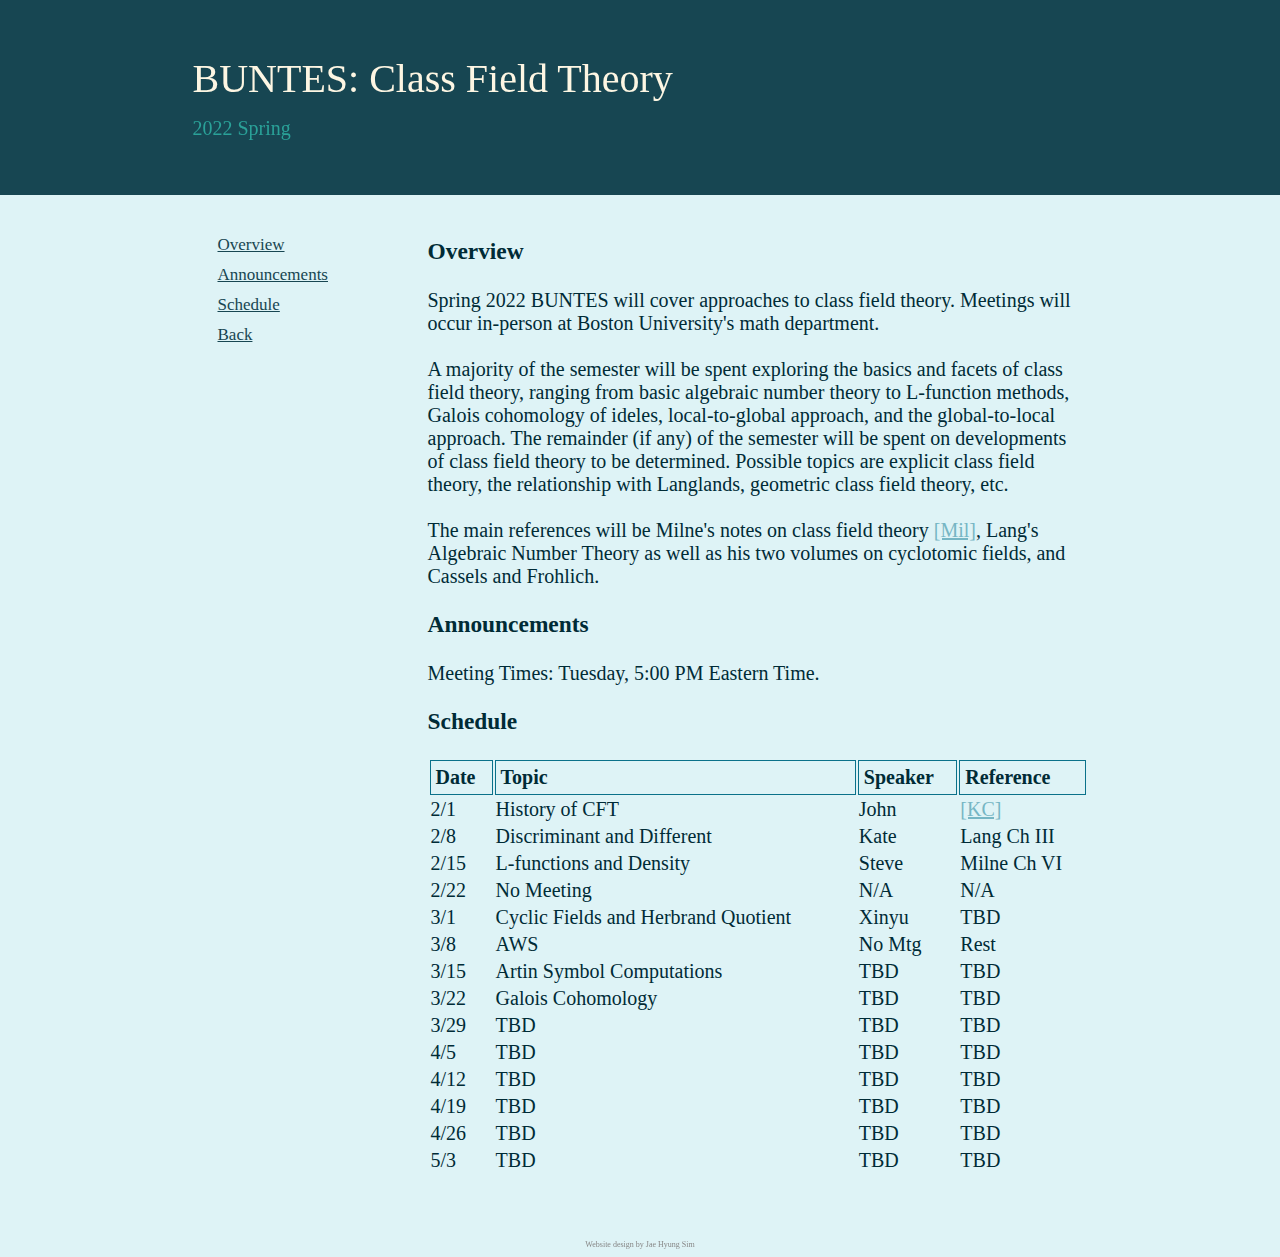
<file: writing/buntes2022spr.html>
<!DOCTYPE html>
<html>

<head>
  <meta name="viewport" content="width=device-width, initial-scale=1">
  <link rel="stylesheet" href="../main.css">

  <!-- Viewport Setting -->
  <meta name="viewport" content="width=device-width, initial-scale=1.0">


  <!-- External Link Thumbnail Info -->
  <meta property="og:image"       content="photos/Portrait1.jpg" />
  <meta property="og:type"        content="website" />
  <meta property="og:url"         content="https://www.simjhsim.com" />
  <meta property="og:title"       content="2020 CM BUNTES" />
  <meta property="og:description" content="Seminar website for BUNTES Fall 2020." />


  <title> BUNTES - 2022 Spring</title>
</head>




<body>

<!-- Banner -->
<div class="header">
  <div class="headercont">
    <p class="title"> BUNTES: Class Field Theory </p>
    <p class="subtitle"> 2022 Spring </p>
  </div> 
</div>

<div class="container">

<div class="bodycontainer">

  <div class="row">

    <div class="column_4_1">
      <ul class="navi">
	<li> <a href="#overview"> Overview </a></li>
	<li> <a href="#announcements"> Announcements </a></li>
	<li> <a href="#schedule"> Schedule </a></li>
        <li> <a href="../index.html"> Back </a></li>
     </ul>
    </div>
    
    <div class="column_4_3">

	<h3> <a name="overview"> Overview </a> </h3>
        <p>
		Spring 2022 BUNTES will cover approaches to class field
		theory. Meetings will occur in-person at Boston University's
		math department. <br><br>

		A majority of the semester will be spent exploring the basics
		and facets of class field theory, ranging from basic algebraic
		number theory to L-function methods, Galois cohomology of
		ideles, local-to-global approach, and the global-to-local approach.
		The remainder (if any) of the semester will be spent on developments
		of class field theory to be determined. Possible topics are
		explicit class field theory, the relationship with Langlands,
		geometric class field theory, etc. <br> <br>

		The main references will be Milne's notes on class field theory
		<a href="https://www.jmilne.org/math/CourseNotes/CFT.pdf" target=_blank>[Mil]</a>,
		Lang's Algebraic Number Theory as well as his two volumes on 
		cyclotomic fields, and Cassels and Frohlich.
        </p>

	<h3> <a name="announcements"> Announcements </a> </h3>
	<p>
		Meeting Times: Tuesday, 5:00 PM Eastern Time. <br>
		

	<h3> <a name="schedule"> Schedule </a> </h3>
	<table style="width:100%">
		<tr>
			<th>Date</th>
			<th>Topic</th>
			<th>Speaker</th>
			<th>Reference</th>
		</tr>
		<tr>
			<td>2/1</td>
			<td>History of CFT</td>
			<td>John</td>
			<td><a href="https://kconrad.math.uconn.edu/blurbs/gradnumthy/cfthistory.pdf" target=_blank>[KC]</a></td>
		</tr>
		<tr>
			<td>2/8</td>
			<td>Discriminant and Different</td>
			<td>Kate</td>
			<td>Lang Ch III</td>
		</tr>
		<tr>
			<td>2/15</td>
			<td>L-functions and Density</td>
			<td>Steve</td>
			<td>Milne Ch VI</td>
		</tr>
		<tr>
			<td>2/22</td>
			<td>No Meeting</td>
			<td>N/A</td>
			<td>N/A</td>
		<tr>
			<td>3/1</td>
			<td>Cyclic Fields and Herbrand Quotient</td>
			<td>Xinyu</td>
			<td>TBD</td>
		</tr>

		<tr>
			<td>3/8</td>
			<td>AWS</td>
			<td>No Mtg</td>
			<td>Rest</td>
		</tr>

		<tr>
			<td>3/15</td>
			<td>Artin Symbol Computations</td>
			<td>TBD</td>
			<td>TBD</td>
		</tr>

		<tr>
			<td>3/22</td>
			<td>Galois Cohomology</td>
			<td>TBD</td>
			<td>TBD</td>
		</tr>
		<tr>
			<td>3/29</td>
			<td>TBD</td>
			<td>TBD</td>
			<td>TBD</td>
		</tr>
		<tr>
			<td>4/5</td>
			<td>TBD</td>
			<td>TBD</td>
			<td>TBD</td>
		</tr>
		<tr>
			<td>4/12</td>
			<td>TBD</td>
			<td>TBD</td>
			<td>TBD</td>
		</tr>
		<tr>
			<td>4/19</td>
			<td>TBD</td>
			<td>TBD</td>
			<td>TBD</td>
		</tr>
		<tr>
			<td>4/26</td>
			<td>TBD</td>
			<td>TBD</td>
			<td>TBD</td>
		</tr>
		<tr>
			<td>5/3</td>
			<td>TBD</td>
			<td>TBD</td>
			<td>TBD</td>
		</tr>
	</table>
	


       
    </div>
  </div>
</div>

</div>






<div class="footer">
  <p>Website design by Jae Hyung Sim</p>
</div>








</body>
</html>
</file>
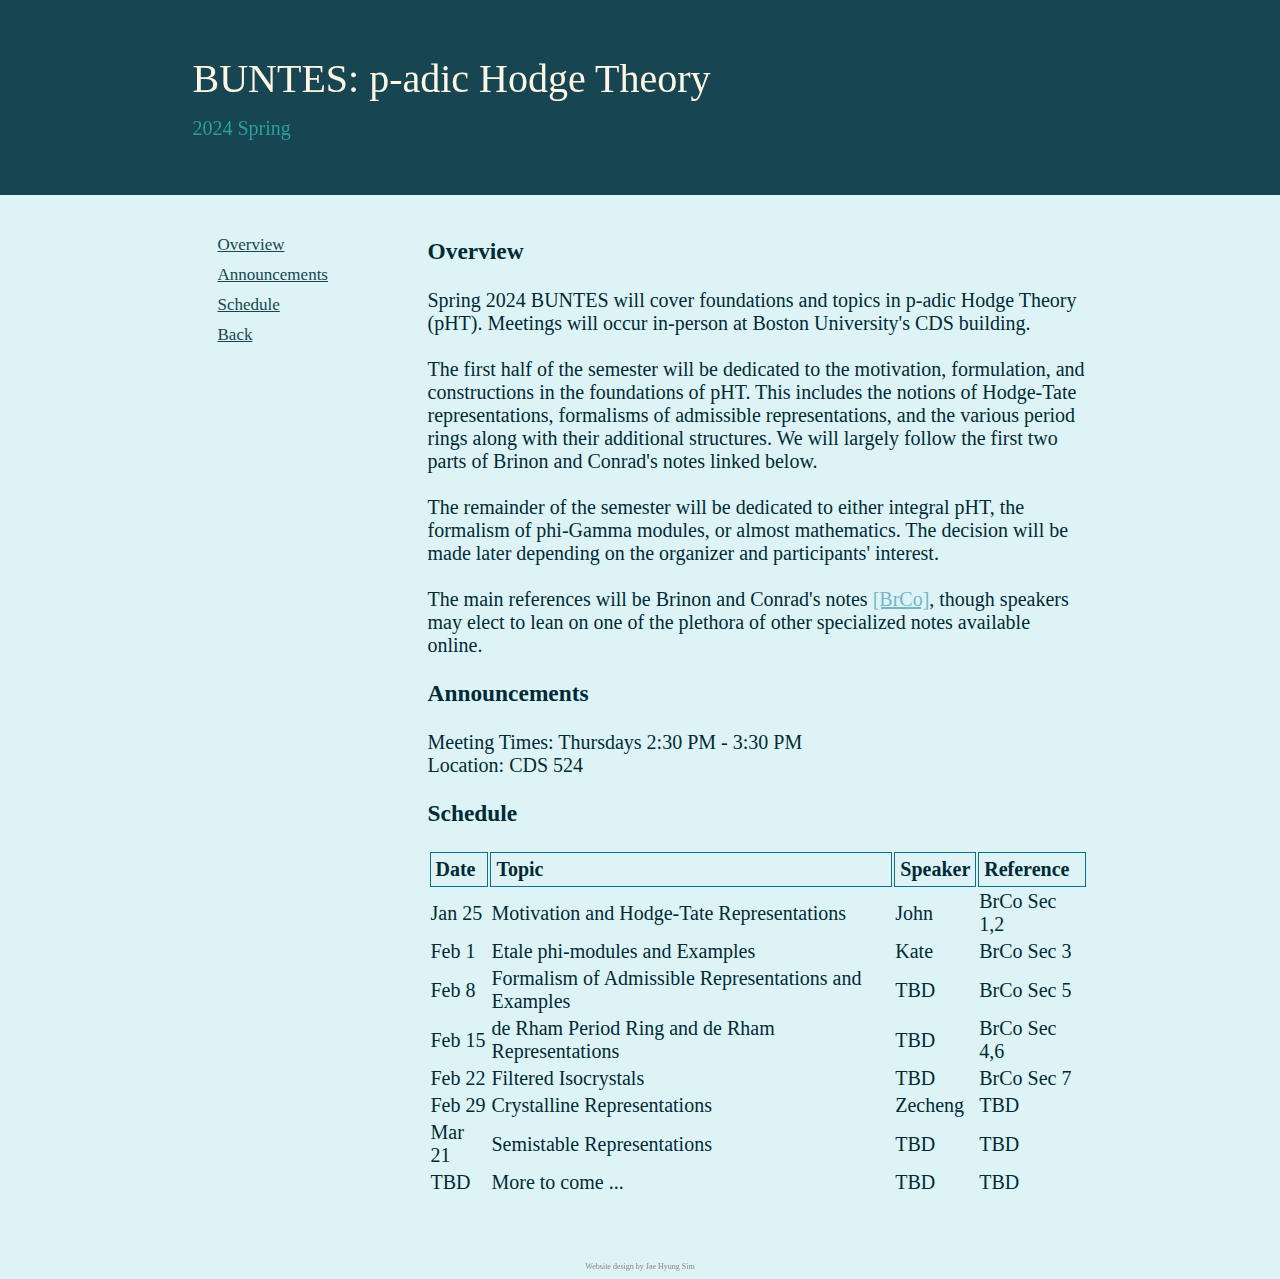
<file: writing/buntes2024spr.html>
<!DOCTYPE html>
<html>

<head>
  <meta name="viewport" content="width=device-width, initial-scale=1">
  <link rel="stylesheet" href="../main.css">

  <!-- Viewport Setting -->
  <meta name="viewport" content="width=device-width, initial-scale=1.0">


  <!-- External Link Thumbnail Info -->
  <meta property="og:image"       content="photos/Portrait1.jpg" />
  <meta property="og:type"        content="website" />
  <meta property="og:url"         content="https://www.simjhsim.com" />
  <meta property="og:title"       content="2024 pHT BUNTES" />
  <meta property="og:description" content="Seminar website for BUNTES Spring 2024." />


  <title> BUNTES - 2024 Spring</title>
</head>




<body>

<!-- Banner -->
<div class="header">
  <div class="headercont">
    <p class="title"> BUNTES: p-adic Hodge Theory </p>
    <p class="subtitle"> 2024 Spring </p>
  </div> 
</div>

<div class="container">

<div class="bodycontainer">

  <div class="row">

    <div class="column_4_1">
      <ul class="navi">
	<li> <a href="#overview"> Overview </a></li>
	<li> <a href="#announcements"> Announcements </a></li>
	<li> <a href="#schedule"> Schedule </a></li>
        <li> <a href="../index.html"> Back </a></li>
     </ul>
    </div>
    
    <div class="column_4_3">

	<h3> <a name="overview"> Overview </a> </h3>
        <p>
		Spring 2024 BUNTES will cover foundations and topics in 
		p-adic Hodge Theory (pHT). Meetings will occur in-person at 
		Boston University's CDS building. <br><br>

		The first half of the semester will be dedicated to
		the motivation, formulation, and constructions in 
		the foundations of pHT. This includes the notions of
		Hodge-Tate representations, formalisms of admissible
		representations, and the various period rings along with
		their additional structures. We will largely follow the 
		first two parts of Brinon and Conrad's notes linked below. <br><br>

		The remainder of the semester will be dedicated to either 
		integral pHT, the formalism of phi-Gamma modules, or 
		almost mathematics. The decision will be made later depending
		on the organizer and participants' interest. <br><br>


		The main references will be Brinon and Conrad's notes 
		<a href="http://math.stanford.edu/~conrad/papers/notes.pdf" target=_blank>[BrCo]</a>,
		though speakers may elect to lean on one of the plethora of
		other specialized notes available online.
        </p>

	<h3> <a name="announcements"> Announcements </a> </h3>
	<p>
		Meeting Times: Thursdays 2:30 PM - 3:30 PM<br>
		Location: CDS 524<br>
		

	<h3> <a name="schedule"> Schedule </a> </h3>
	<table style="width:100%">
		<tr>
			<th>Date</th>
			<th>Topic</th>
			<th>Speaker</th>
			<th>Reference</th>
		</tr>
		<tr>
			<td>Jan 25</td>
			<td>Motivation and Hodge-Tate Representations</td>
			<td>John</td>
			<td>BrCo Sec 1,2</td>
		</tr>
		<tr>
			<td>Feb 1</td>
			<td>Etale phi-modules and Examples</td>
			<td>Kate</td>
			<td>BrCo Sec 3</td>
		</tr>
		<tr>
			<td>Feb 8</td>
			<td>Formalism of Admissible Representations and Examples</td>
			<td>TBD</td>
			<td>BrCo Sec 5</td>
		</tr>
		<tr>
			<td>Feb 15</td>
			<td>de Rham Period Ring and de Rham Representations</td>
			<td>TBD</td>
			<td>BrCo Sec 4,6</td>
		</tr>
		<tr>
			<td>Feb 22</td>
			<td>Filtered Isocrystals</td>
			<td>TBD</td>
			<td>BrCo Sec 7</td>
		</tr>
		<tr>
			<td>Feb 29</td>
			<td>Crystalline Representations</td>
			<td>Zecheng</td>
			<td>TBD</td>
		</tr>
		<tr>
			<td>Mar 21</td>
			<td>Semistable Representations</td>
			<td>TBD</td>
			<td>TBD</td>
		</tr>
		<tr>
			<td>TBD</td>
			<td>More to come ...</td>
			<td>TBD</td>
			<td>TBD</td>
		</tr>
	</table>
	


       
    </div>
  </div>
</div>

</div>






<div class="footer">
  <p>Website design by Jae Hyung Sim</p>
</div>








</body>
</html>
</file>
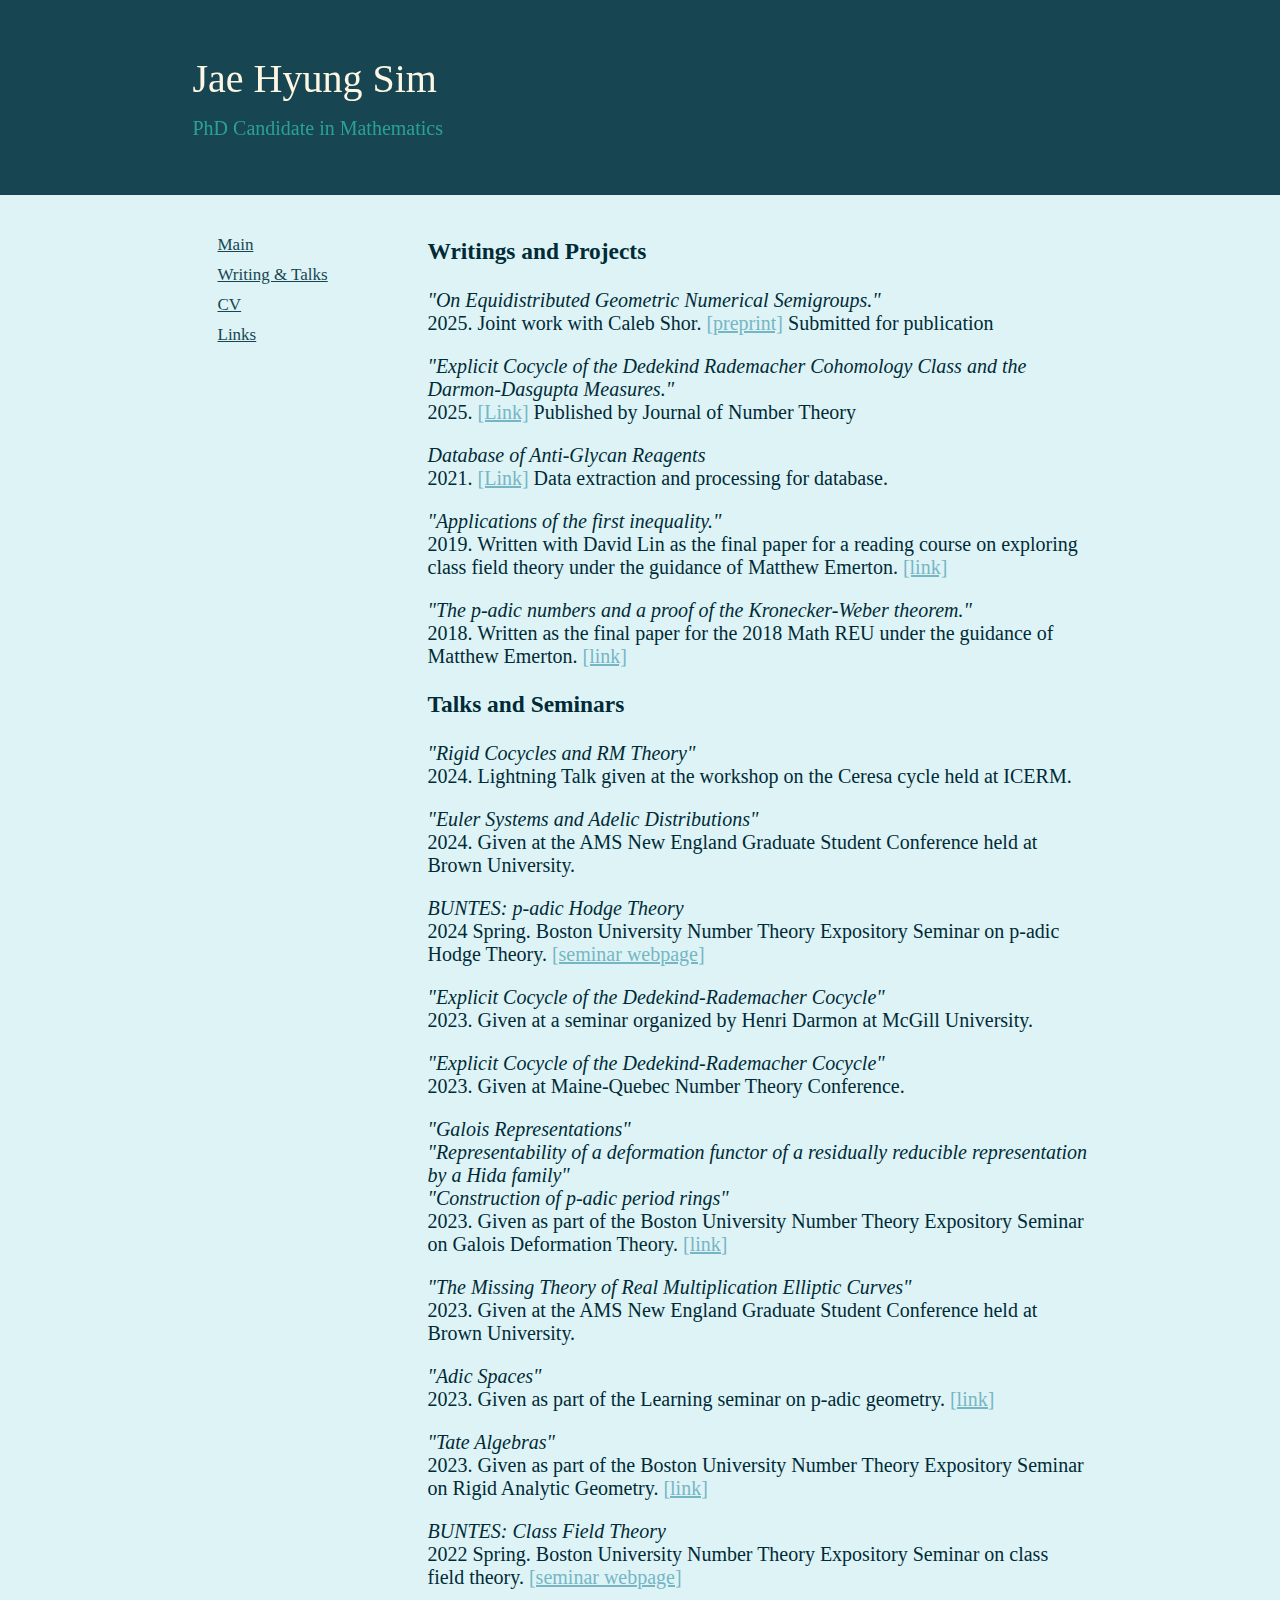
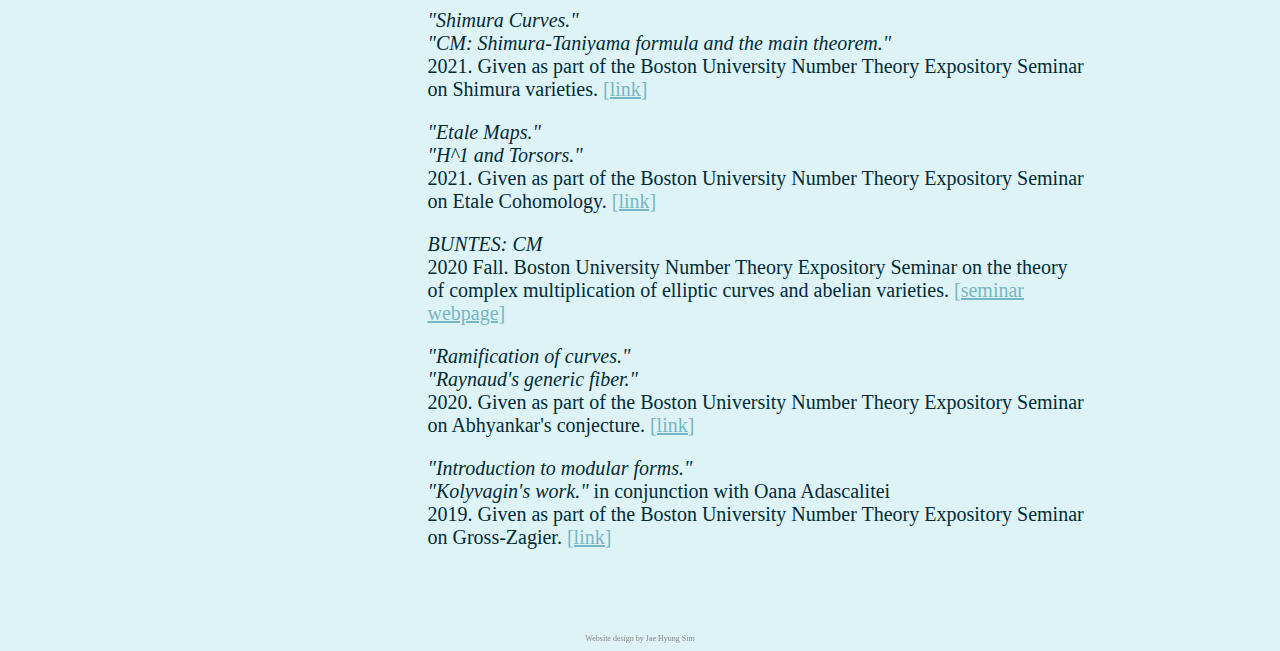
<file: writing/writing_talks.html>
<!DOCTYPE html>
<html>

<head>
  <meta name="viewport" content="width=device-width, initial-scale=1">
  <link rel="stylesheet" href="../main.css">

  <!-- Viewport Setting -->
  <meta name="viewport" content="width=device-width, initial-scale=1.0">


  <!-- External Link Thumbnail Info -->
  <meta property="og:image"       content="photos/Portrait1.jpg" />
  <meta property="og:type"        content="website" />
  <meta property="og:url"         content="https://www.simjhsim.com" />
  <meta property="og:title"       content="Jae Hyung Sim" />
  <meta property="og:description" content="Professional website of Jae Hyung Sim." />


  <title> Writing & Talks - Jae Hyung Sim </title>
</head>




<body>

<!-- Banner -->
<div class="header">
  <div class="headercont">
    <p class="title"> Jae Hyung Sim </p>
    <p class="subtitle"> PhD Candidate in Mathematics </p>
  </div> 
</div>

<div class="container">

<div class="bodycontainer">

  <div class="row">

    <div class="column_4_1">
      <ul class="navi">
        <li> <a href="../index.html"> Main </a></li>
        <li> <a href="writing_talks.html"> Writing & Talks </a></li>
        <li> <a href="../cv/currvit.html"> CV </a></li>
        <li> <a href="../contact/links.html"> Links </a></li>
      </ul>
    </div>
    
    <div class="column_4_3">

          <h3> Writings and Projects</h3>

	  <p>
	    <i>"On Equidistributed Geometric Numerical 
		    Semigroups."</i><br> 2025. Joint work with Caleb Shor.
	    <a href="https://arxiv.org/abs/2503.10826" target="_blank">[preprint]</a> Submitted for publication
	  </p>
	  <p>
	    <i>"Explicit Cocycle of the Dedekind Rademacher Cohomology Class
		    and the Darmon-Dasgupta Measures."</i><br> 2025. 
	    <a href="https://www.sciencedirect.com/science/article/abs/pii/S0022314X25000034" target="_blank">[Link]</a> Published by Journal of Number Theory
	  </p>

	  <p>
	    <i>Database of Anti-Glycan Reagents</i><br> 2021. 
	    <a href="https://dagr.ccr.cancer.gov/About" target="_blank">[Link]</a>
	    Data extraction and processing for database.
	  </p>
          <p>
            <i>"Applications of the first inequality."</i><br> 2019. 
            Written with David Lin as the final paper for a reading 
            course on exploring class field theory under the guidance 
            of Matthew Emerton. <a href="Applications1stIneq.pdf"
            target="_blank">[link]</a>
          </p>

          <p> 
            <i>"The p-adic numbers and a proof of the Kronecker-Weber
            theorem."</i> <br>2018. Written as the final paper for the 
            2018 Math REU under the guidance of Matthew Emerton.
            <a href="2018_REU_KroneckerWeber.pdf" target="_blank">
                [link]</a>
          </p>

          <h3> Talks and Seminars </h3>
	  <p>
            <i>"Rigid Cocycles and RM Theory"</i><br> 
            2024. Lightning Talk given at the workshop on the Ceresa
	    cycle held at ICERM.
	  </p>
	  <p>
            <i>"Euler Systems and Adelic Distributions"</i><br> 
            2024. Given at the AMS New England Graduate Student Conference
	    held at Brown University.
	  </p>
	  <p>
	    <i>BUNTES: p-adic Hodge Theory</i><br>
	    2024 Spring. Boston University Number Theory Expository Seminar
	    on p-adic Hodge Theory.
	    <a href="buntes2024spr.html" target="_blank">
		    [seminar webpage]</a>
	  </p>
	  <p>
            <i>"Explicit Cocycle of the Dedekind-Rademacher Cocycle"</i><br> 
            2023. Given at a seminar organized by Henri Darmon at 
	    McGill University.
	  </p>
	  <p>
            <i>"Explicit Cocycle of the Dedekind-Rademacher Cocycle"</i><br> 
            2023. Given at Maine-Quebec Number Theory Conference.
	  </p>
	  <p>
	    <i>"Galois Representations"</i><br>
	    <i>"Representability of a deformation functor of a residually reducible representation by a Hida family"</i><br>
	    <i>"Construction of p-adic period rings"</i><br>
            2023. Given as part of the Boston University Number 
            Theory Expository Seminar on Galois Deformation Theory.
            <a href="https://sites.google.com/bu.edu/buntesfall2023"
            target="_blank">[link]</a>
	  </p>
	    

	  <p>
            <i>"The Missing Theory of Real Multiplication Elliptic Curves"</i><br> 
            2023. Given at the AMS New England Graduate Student Conference
	    held at Brown University.
	  </p>
	  <p>
            <i>"Adic Spaces"</i><br> 
            2023. Given as part of the Learning seminar on p-adic geometry.
            <a href="http://dgulotta.github.io/sems23.html"
            target="_blank">[link]</a>
	  </p>
	  <p>
            <i>"Tate Algebras"</i><br> 
            2023. Given as part of the Boston University Number 
            Theory Expository Seminar on Rigid Analytic Geometry.
            <a href="http://math.bu.edu/people/yangzhe/seminar_rigid.html"
            target="_blank">[link]</a>
	  </p>

	  <p>
	    <i>BUNTES: Class Field Theory</i><br>
	    2022 Spring. Boston University Number Theory Expository Seminar
	    on class field theory.
	    <a href="buntes2022spr.html" target="_blank">
		    [seminar webpage]</a>
	  </p>
          <p>
            <i>"Shimura Curves."</i><br> 
            <i>"CM: Shimura-Taniyama formula and the main theorem."</i><br>
            2021. Given as part of the Boston University Number 
            Theory Expository Seminar on Shimura varieties.
            <a href="http://math.bu.edu/people/bakeberg/BUNTES/fall21.html"
            target="_blank">[link]</a>
          </p>
          <p>
            <i>"Etale Maps."</i><br> 
            <i>"H^1 and Torsors."</i><br>
            2021. Given as part of the Boston University Number 
            Theory Expository Seminar on Etale Cohomology. 
            <a href="https://sites.google.com/view/buntes/home?authuser=0"
            target="_blank">[link]</a>
          </p>
	  <p>
	    <i>BUNTES: CM</i><br>
	    2020 Fall. Boston University Number Theory Expository Seminar
	    on the theory of complex multiplication of elliptic curves
	    and abelian varieties.
	    <a href="buntes2020fall.html" target="_blank">
		    [seminar webpage]</a>
	  </p>
          <p>
            <i>"Ramification of curves."</i><br> 
            <i>"Raynaud's generic fiber."</i><br>
            2020. Given as part of the Boston University Number 
            Theory Expository Seminar on Abhyankar's conjecture. 
            <a href="https://alexjbest.github.io/buntes/index.html"
            target="_blank">[link]</a>
          </p>

          <p>
            <i>"Introduction to modular forms."</i><br>
            <i>"Kolyvagin's work."</i> in conjunction with Oana Adascalitei<br> 
            2019. Given as part of the Boston University Number Theory Expository 
            Seminar on Gross-Zagier. <a href="http://math.bu.edu/people/svh/GrossZagier.html"
            target="_blank">[link]</a>
          </p>
       
    </div>
  </div>
</div>

</div>






<div class="footer">
  <p>Website design by Jae Hyung Sim</p>
</div>








</body>
</html>
</file>
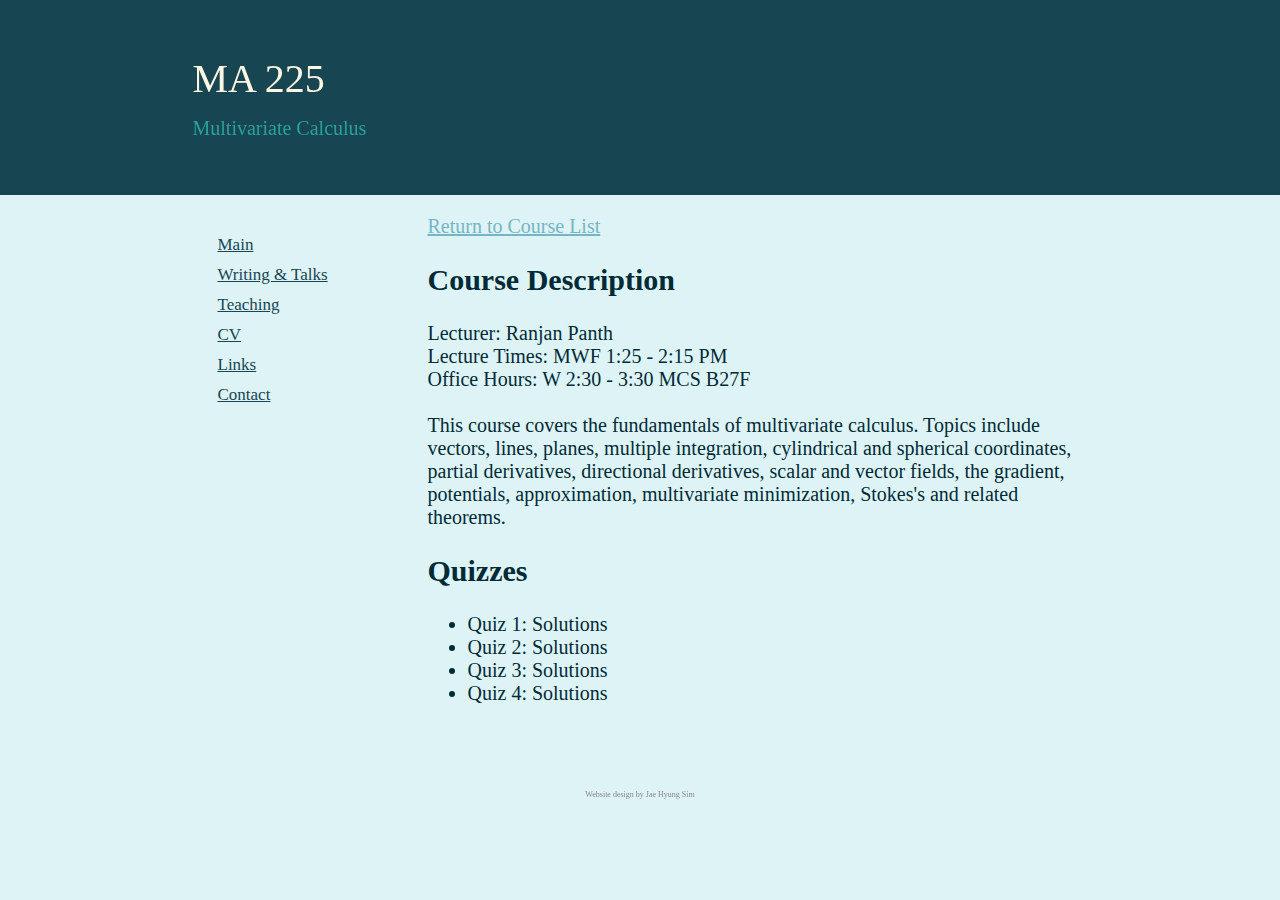
<file: teaching/classes/2019_Fall_225.html>
<!DOCTYPE html>
<html>

<head>
  <meta name="viewport" content="width=device-width, initial-scale=1">
  <link rel="stylesheet" href="../../main.css">

  <!-- Viewport Setting -->
  <meta name="viewport" content="width=device-width, initial-scale=1.0">


  <!-- External Link Thumbnail Info -->
  <meta property="og:image"       content="photos/Portrait1.jpg" />
  <meta property="og:type"        content="website" />
  <meta property="og:url"         content="https://www.simjhsim.com" />
  <meta property="og:title"       content="Jae Hyung Sim" />
  <meta property="og:description" content="Professional website of Jae Hyung Sim." />


  <title> MA 225 D - Fall 2019</title>
</head>




<body>

<!-- Banner -->
<div class="header">
  <div class="headercont">
    <p class="title"> MA 225 </p>
    <p class="subtitle"> Multivariate Calculus </p>
  </div> 
</div>

<div class="container">

<div class="bodycontainer">

  <div class="row">

    <div class="column_4_1">
      <ul class="navi">
        <li> <a href="../../index.html"> Main </a></li>
        <li> <a href="../../writing/writing_talks.html"> Writing & Talks </a></li>
        <li> <a href="../teaching.html"> Teaching </a></li>
        <li> <a href="../../cv/currvit.html"> CV </a></li>
        <li> <a href="../../contact/links.html"> Links </a></li>
        <li> <a href="../../contact/contact.html"> Contact </a></li>
      </ul>
    </div>
    
    <div class="column_4_3">

    <a href="../teaching.html">Return to Course List</a>

    <h2> Course Description </h2>

    <p>
        Lecturer: Ranjan Panth <br>
        Lecture Times: MWF 1:25 - 2:15 PM <br>
        Office Hours: W 2:30 - 3:30 MCS B27F<br><br>
        This course covers the fundamentals of 
        multivariate calculus. Topics include vectors,
        lines, planes, multiple integration, cylindrical
        and spherical coordinates, partial derivatives,
        directional derivatives, scalar and vector fields,
        the gradient, potentials, approximation, 
        multivariate minimization, Stokes's and related 
        theorems.
    </p>
    
    <h2> Quizzes </h2>
    <ul>
        <li>Quiz 1: Solutions</li>
        <li>Quiz 2: Solutions</li>
        <li>Quiz 3: Solutions</li>
        <li>Quiz 4: Solutions</li>
    </ul>
        
    </div>
  </div>
</div>

</div>






<div class="footer">
  <p>Website design by Jae Hyung Sim</p>
</div>







</body>
</html>
</file>
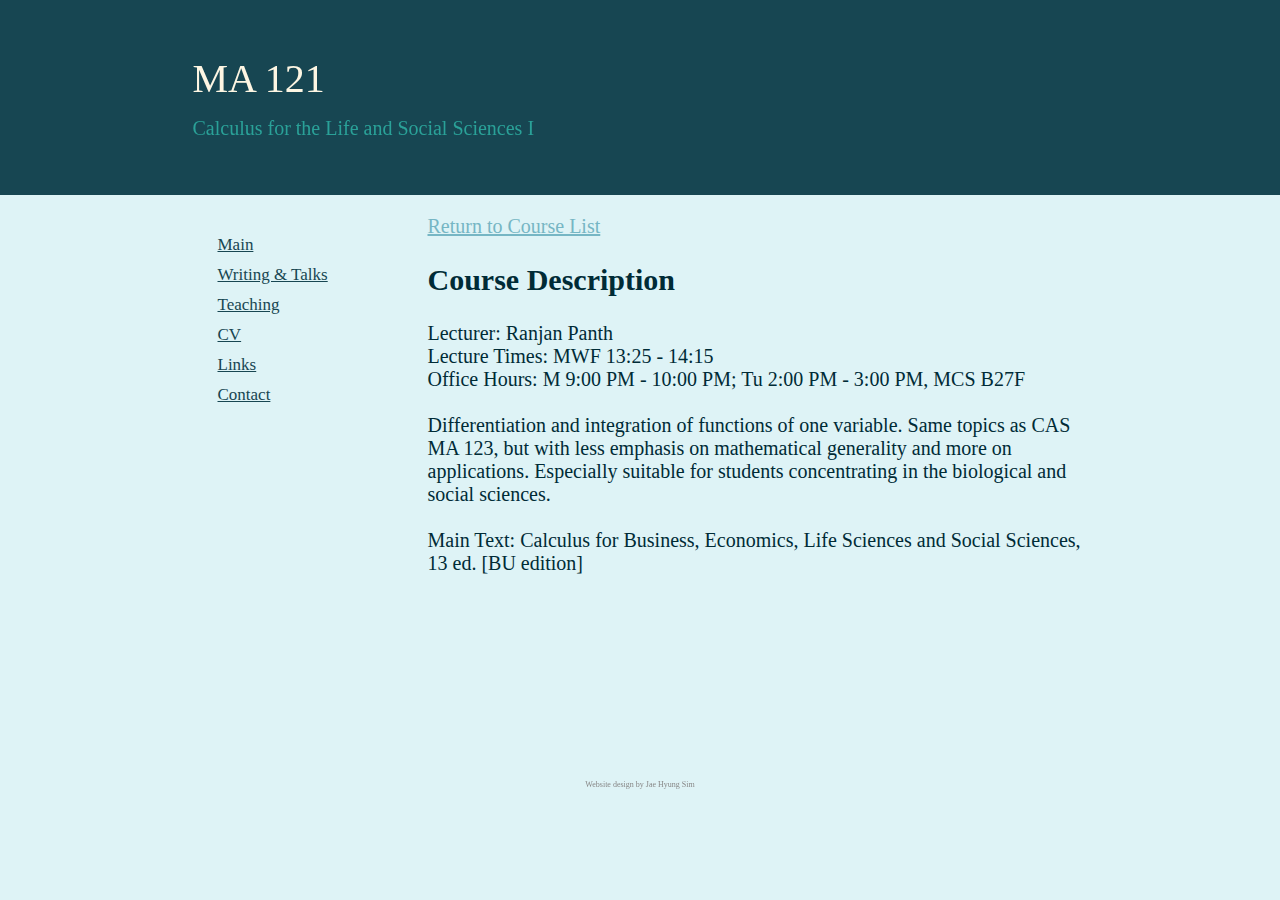
<file: teaching/classes/2020_Fall_121.html>
<!DOCTYPE html>
<html>

<head>
  <meta name="viewport" content="width=device-width, initial-scale=1">
  <link rel="stylesheet" href="../../main.css">

  <!-- Viewport Setting -->
  <meta name="viewport" content="width=device-width, initial-scale=1.0">


  <!-- External Link Thumbnail Info -->
  <meta property="og:image"       content="photos/Portrait1.jpg" />
  <meta property="og:type"        content="website" />
  <meta property="og:url"         content="https://www.simjhsim.com" />
  <meta property="og:title"       content="Jae Hyung Sim" />
  <meta property="og:description" content="Professional website of Jae Hyung Sim." />


  <title> MA 122 B - Spring 2020</title>
</head>




<body>

<!-- Banner -->
<div class="header">
  <div class="headercont">
    <p class="title"> MA 121 </p>
    <p class="subtitle"> Calculus for the Life and Social Sciences I </p>
  </div> 
</div>

<div class="container">

<div class="bodycontainer">

  <div class="row">

    <div class="column_4_1">
      <ul class="navi">
        <li> <a href="../../index.html"> Main </a></li>
        <li> <a href="../../writing/writing_talks.html"> Writing & Talks </a></li>
        <li> <a href="../teaching.html"> Teaching </a></li>
        <li> <a href="../../cv/currvit.html"> CV </a></li>
        <li> <a href="../../contact/links.html"> Links </a></li>
        <li> <a href="../../contact/contact.html"> Contact </a></li>
      </ul>
    </div>
    
    <div class="column_4_3">

    <a href="../teaching.html">Return to Course List</a>

    <h2> Course Description </h2>

    <p>
    	Lecturer: Ranjan Panth<br>
        Lecture Times: MWF 13:25 - 14:15 <br>
        Office Hours: M 9:00 PM - 10:00 PM; Tu 2:00 PM - 3:00 PM, MCS B27F<br><br>
	Differentiation and integration of functions of one variable. Same topics as CAS MA 123,
	but with less emphasis on mathematical generality and more on applications. Especially
	suitable for students concentrating in the biological and social sciences.
	<br><br>
        Main Text: Calculus for Business, Economics, Life Sciences and Social Sciences, 13 ed. [BU edition]
    </p>
        
    </div>
  </div>
</div>

</div>






<div class="footer">
  <p>Website design by Jae Hyung Sim</p>
</div>







</body>
</html>
</file>
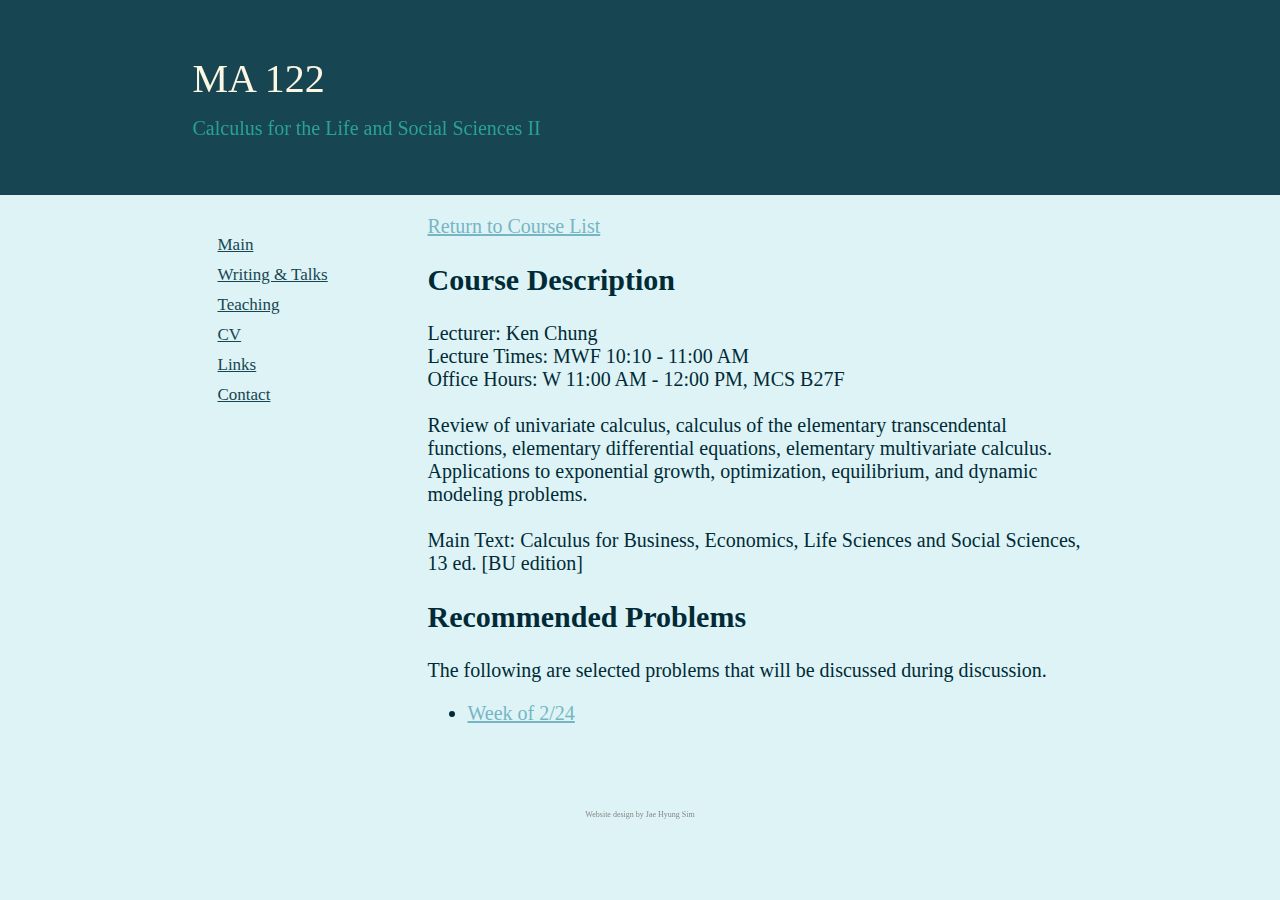
<file: teaching/classes/2020_Spr_122.html>
<!DOCTYPE html>
<html>

<head>
  <meta name="viewport" content="width=device-width, initial-scale=1">
  <link rel="stylesheet" href="../../main.css">

  <!-- Viewport Setting -->
  <meta name="viewport" content="width=device-width, initial-scale=1.0">


  <!-- External Link Thumbnail Info -->
  <meta property="og:image"       content="photos/Portrait1.jpg" />
  <meta property="og:type"        content="website" />
  <meta property="og:url"         content="https://www.simjhsim.com" />
  <meta property="og:title"       content="Jae Hyung Sim" />
  <meta property="og:description" content="Professional website of Jae Hyung Sim." />


  <title> MA 122 B - Spring 2020</title>
</head>




<body>

<!-- Banner -->
<div class="header">
  <div class="headercont">
    <p class="title"> MA 122 </p>
    <p class="subtitle"> Calculus for the Life and Social Sciences II </p>
  </div> 
</div>

<div class="container">

<div class="bodycontainer">

  <div class="row">

    <div class="column_4_1">
      <ul class="navi">
        <li> <a href="../../index.html"> Main </a></li>
        <li> <a href="../../writing/writing_talks.html"> Writing & Talks </a></li>
        <li> <a href="../teaching.html"> Teaching </a></li>
        <li> <a href="../../cv/currvit.html"> CV </a></li>
        <li> <a href="../../contact/links.html"> Links </a></li>
        <li> <a href="../../contact/contact.html"> Contact </a></li>
      </ul>
    </div>
    
    <div class="column_4_3">

    <a href="../teaching.html">Return to Course List</a>

    <h2> Course Description </h2>

    <p>
        Lecturer: Ken Chung <br>
        Lecture Times: MWF 10:10 - 11:00 AM <br>
        Office Hours: W 11:00 AM - 12:00 PM, MCS B27F<br><br>
        Review of univariate calculus, calculus of the elementary 
        transcendental functions, elementary differential equations, 
        elementary multivariate calculus. Applications to exponential 
        growth, optimization, equilibrium, and dynamic modeling 
        problems. <br> <br>
        Main Text: Calculus for Business, Economics, Life Sciences and Social Sciences, 13 ed. [BU edition]
    </p>

    <h2> Recommended Problems </h2>
    <p>
      The following are selected problems that will be discussed during discussion.
    </p>
    <ul>
      <li><a href="2020_material/2_24.pdf">Week of 2/24</a></li>
    </ul>
    
        
    </div>
  </div>
</div>

</div>






<div class="footer">
  <p>Website design by Jae Hyung Sim</p>
</div>







</body>
</html>
</file>
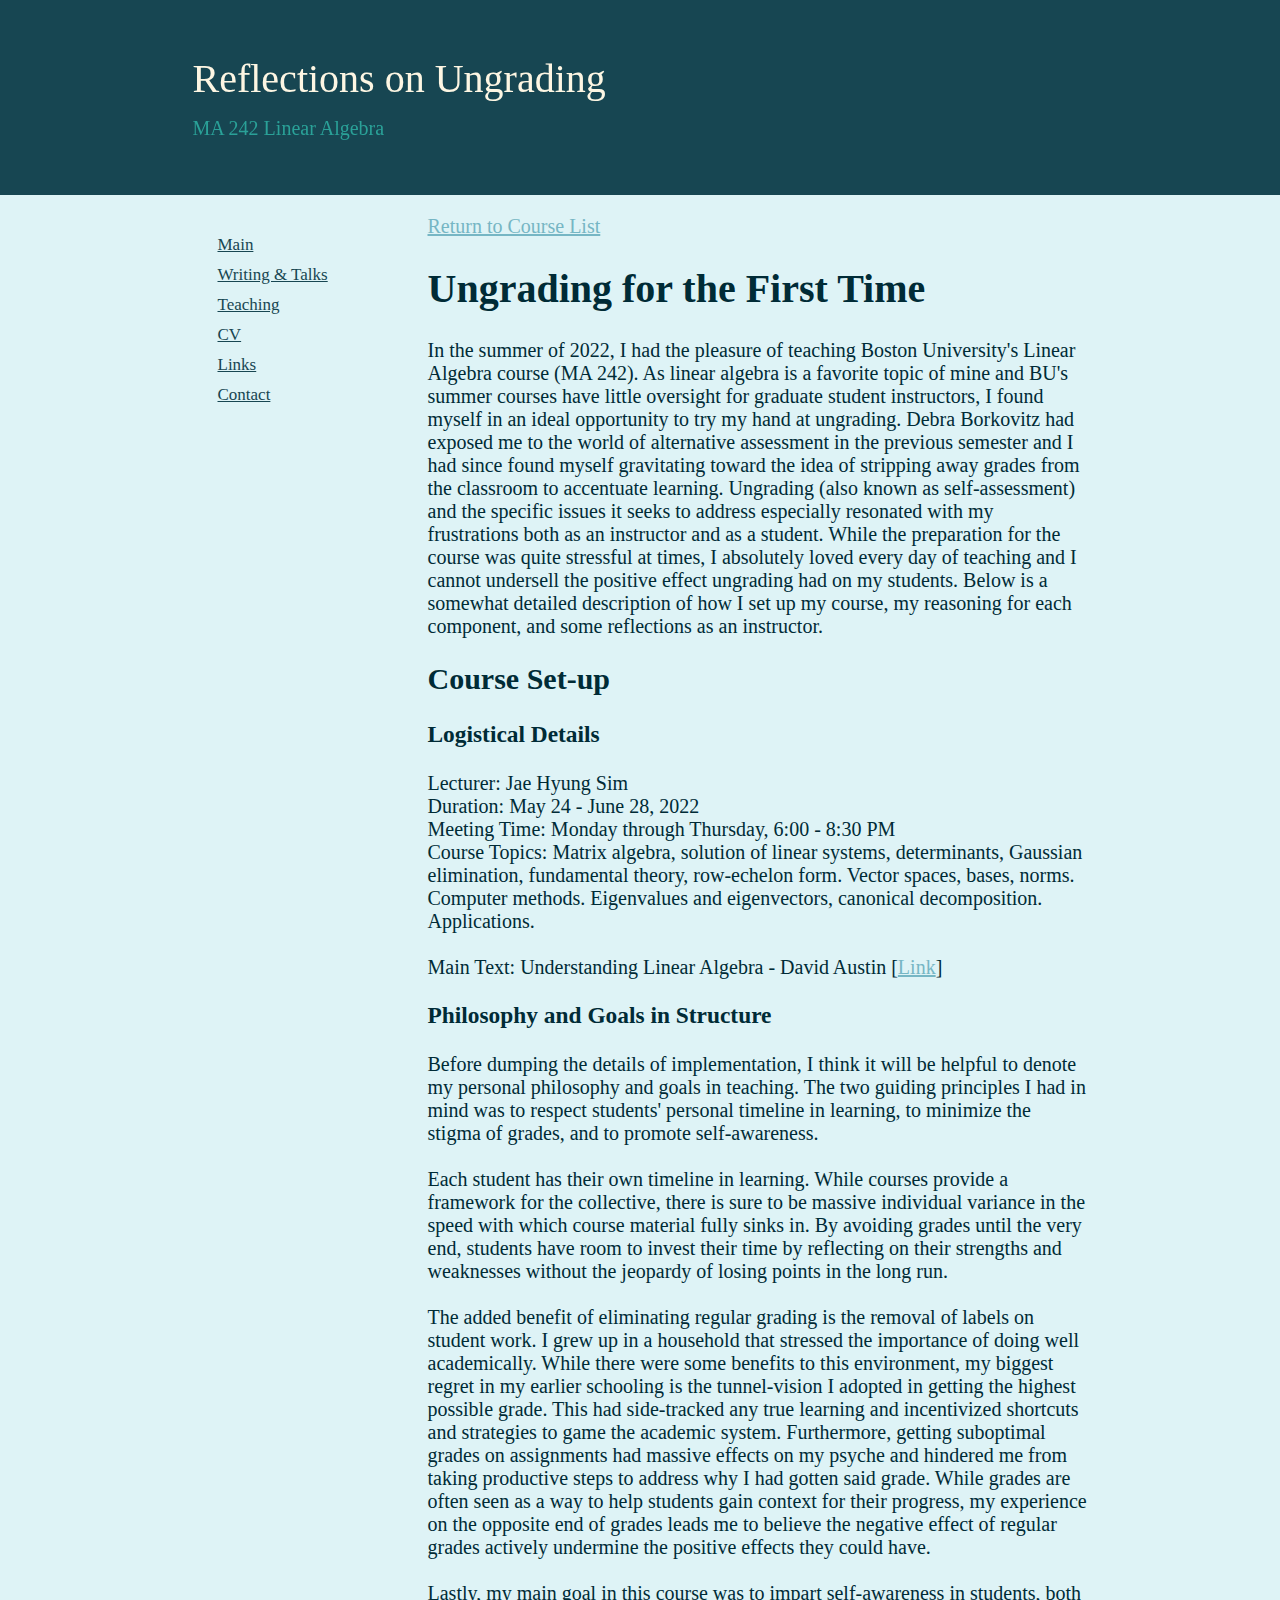
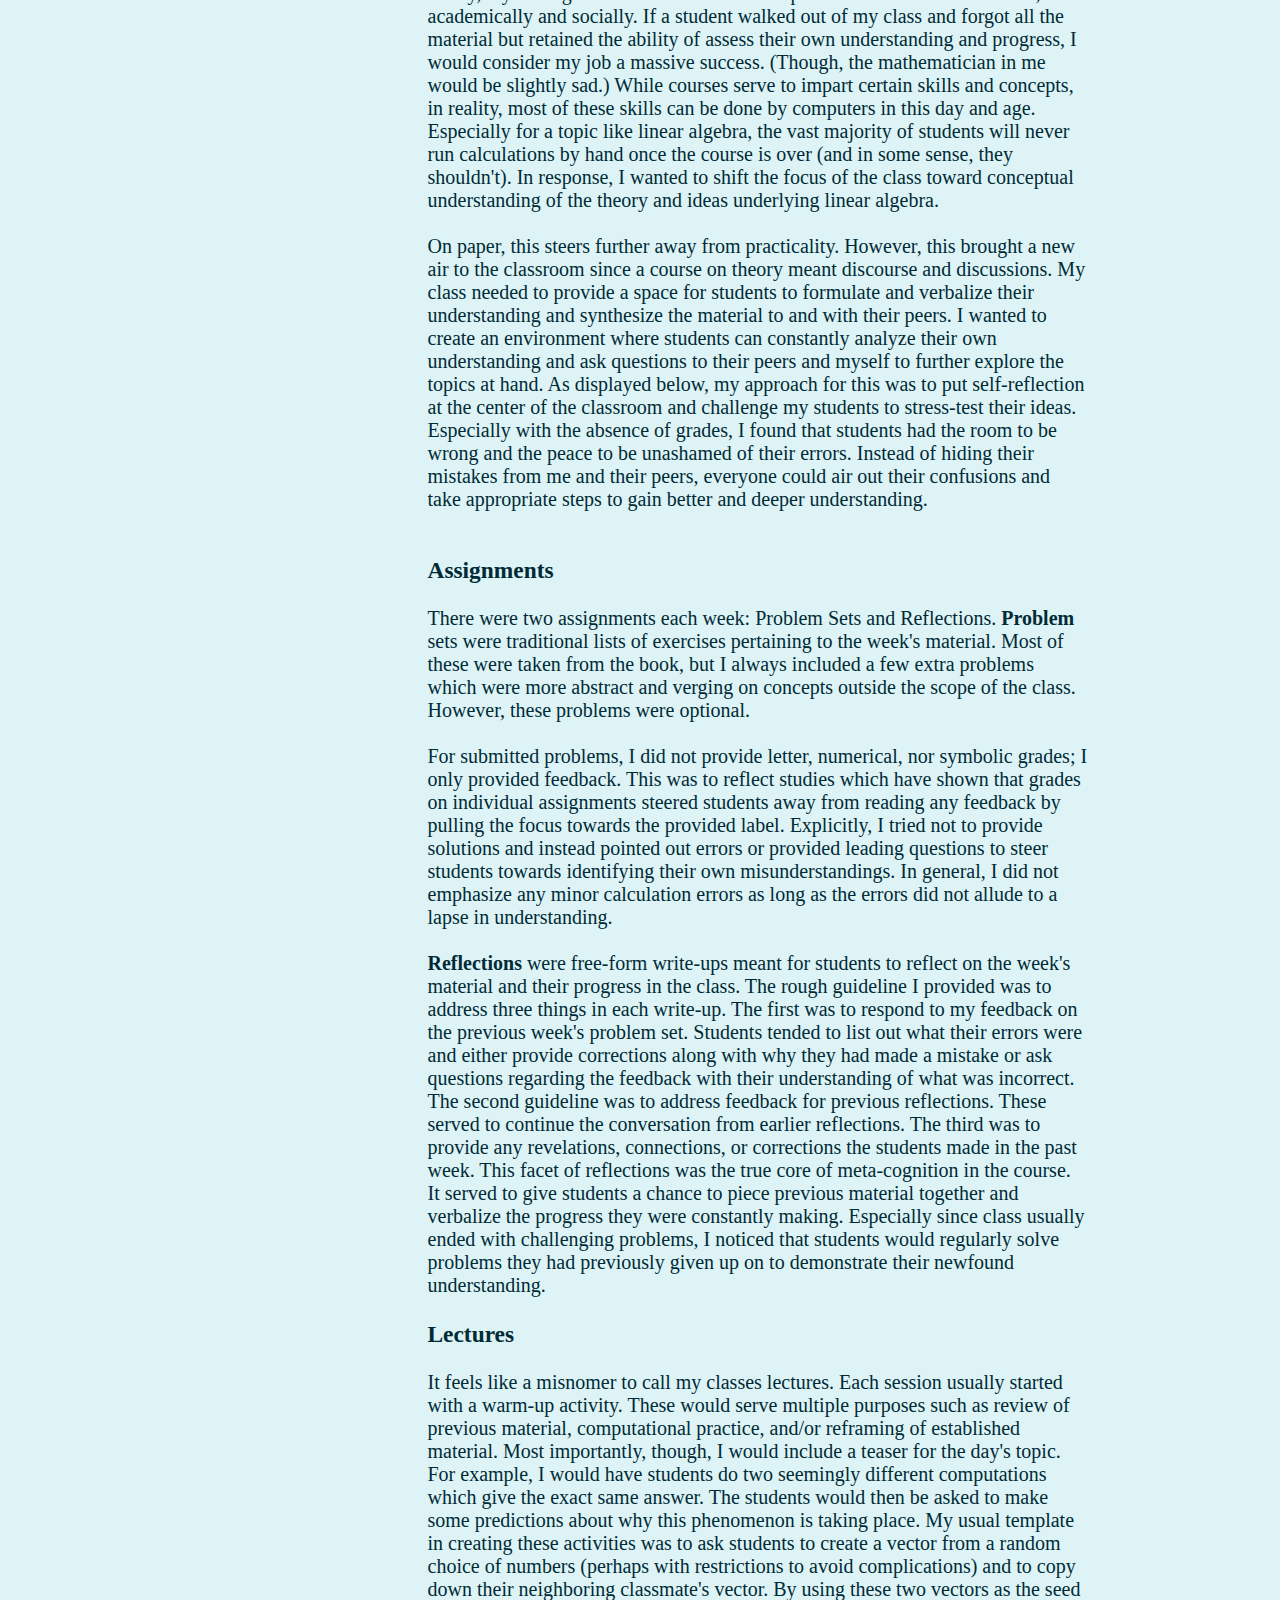
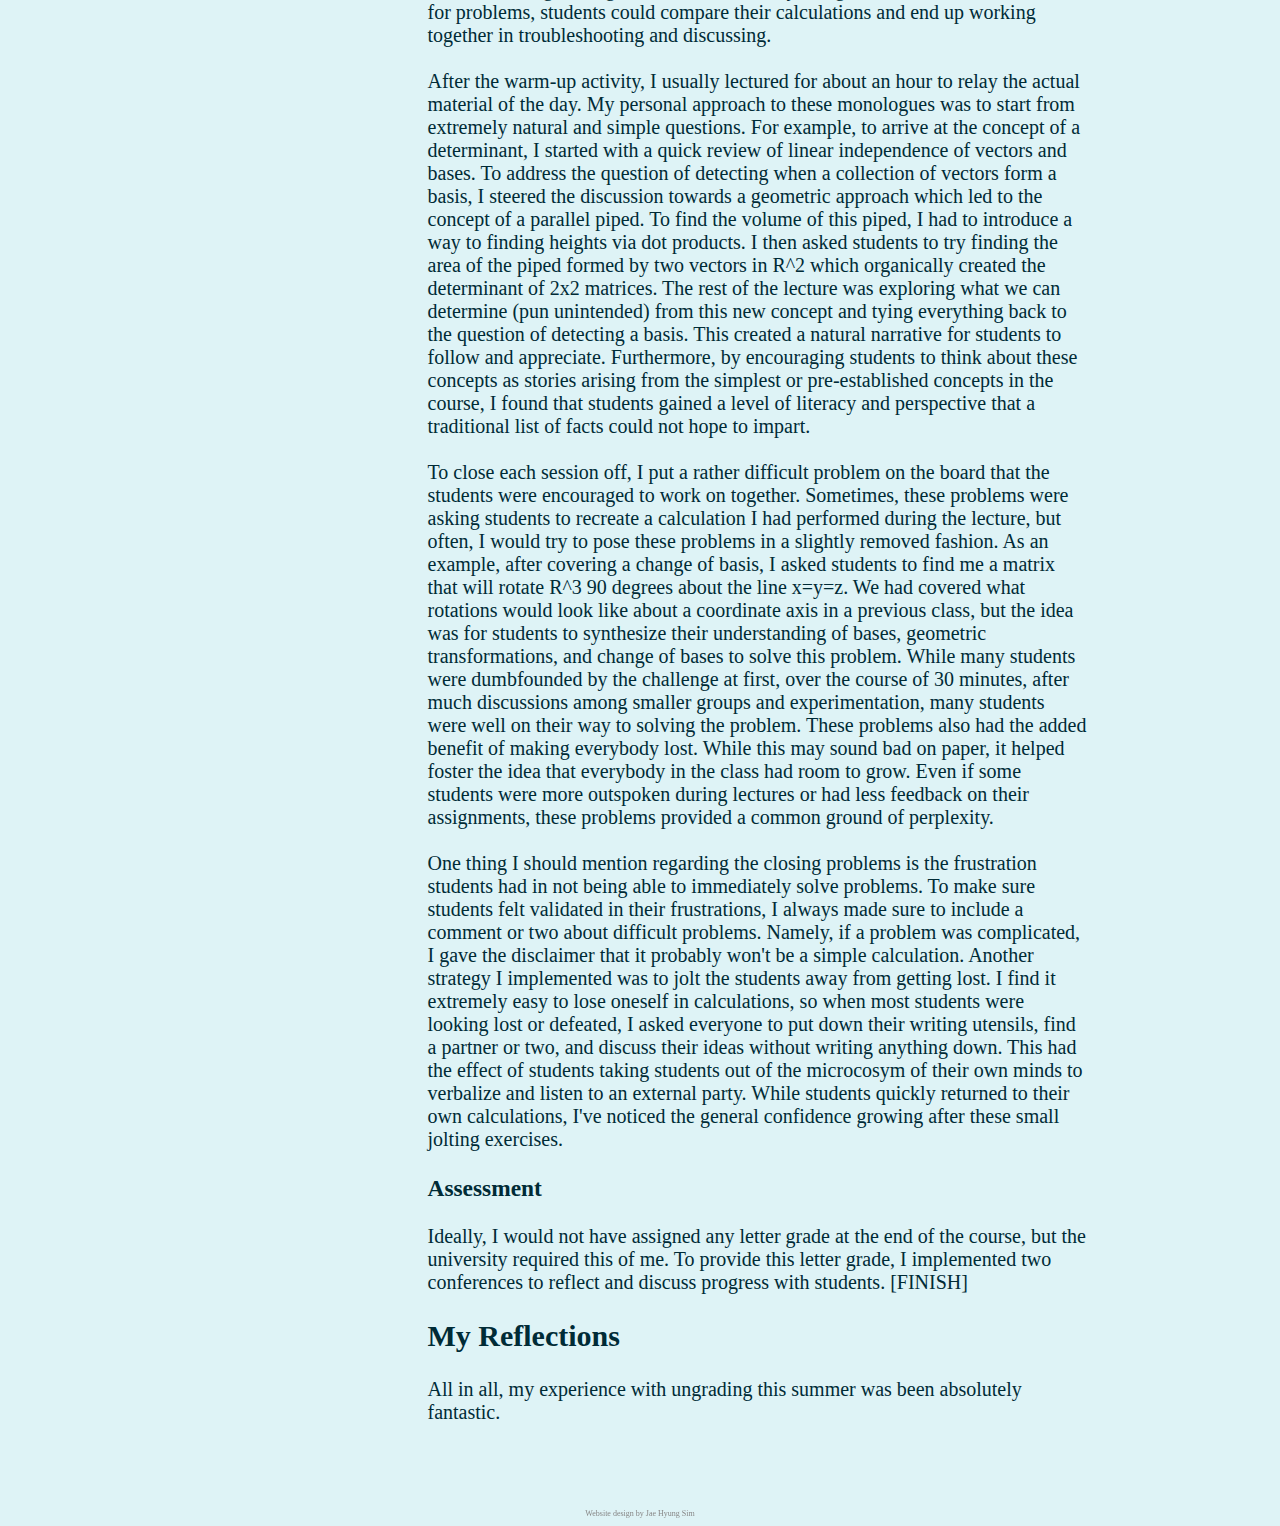
<file: teaching/classes/2022_ungrading.html>
<!DOCTYPE html>
<html>

<head>
  <meta name="viewport" content="width=device-width, initial-scale=1">
  <link rel="stylesheet" href="../../main.css">

  <!-- Viewport Setting -->
  <meta name="viewport" content="width=device-width, initial-scale=1.0">


  <!-- External Link Thumbnail Info -->
  <meta property="og:image"       content="photos/Portrait1.jpg" />
  <meta property="og:type"        content="website" />
  <meta property="og:url"         content="https://www.simjhsim.com" />
  <meta property="og:title"       content="Jae Hyung Sim" />
  <meta property="og:description" content="Professional website of Jae Hyung Sim." />


  <title> MA 242 - Summer 2022</title>
</head>




<body>

<!-- Banner -->
<div class="header">
  <div class="headercont">
    <p class="title"> Reflections on Ungrading </p>
    <p class="subtitle"> MA 242 Linear Algebra </p>
  </div> 
</div>

<div class="container">

<div class="bodycontainer">

  <div class="row">

    <div class="column_4_1">
      <ul class="navi">
        <li> <a href="../../index.html"> Main </a></li>
        <li> <a href="../../writing/writing_talks.html"> Writing & Talks </a></li>
        <li> <a href="../teaching.html"> Teaching </a></li>
        <li> <a href="../../cv/currvit.html"> CV </a></li>
        <li> <a href="../../contact/links.html"> Links </a></li>
        <li> <a href="../../contact/contact.html"> Contact </a></li>
      </ul>
    </div>
    
    <div class="column_4_3">

    <a href="../teaching.html">Return to Course List</a>

    <h1> Ungrading for the First Time </h1>
    <p>
        In the summer of 2022, I had the pleasure of teaching Boston University's
	Linear Algebra course (MA 242). As linear algebra is a favorite topic
	of mine and BU's summer courses have little oversight for graduate student
	instructors, I found myself in an ideal opportunity to try my hand at 
	ungrading. Debra Borkovitz had exposed me to the world of alternative
	assessment in the previous semester and I had since found myself gravitating
	toward the idea of stripping away grades from the classroom to accentuate
	learning. Ungrading (also known as self-assessment) and the specific issues
	it seeks to address especially resonated with my frustrations both as an
	instructor and as a student. 

	While the preparation for the course was quite stressful at times, I
	absolutely loved every day of teaching and I cannot undersell the positive
	effect ungrading had on my students. Below is a somewhat detailed description
	of how I set up my course, my reasoning for each component, and some reflections
	as an instructor.
    </p>
    <h2> Course Set-up </h2>
    <h3> Logistical Details </h3>
    <p>
        Lecturer: Jae Hyung Sim<br>
	Duration: May 24 - June 28, 2022 <br>
	Meeting Time: Monday through Thursday, 6:00 - 8:30 PM <br>
	Course Topics: Matrix algebra, solution of linear systems, 
	determinants, Gaussian elimination, fundamental theory, 
	row-echelon form. Vector spaces, bases, norms. Computer methods. 
	Eigenvalues and eigenvectors, canonical decomposition. Applications. <br><br>
	Main Text: Understanding Linear Algebra - David Austin [<a href="https://davidaustinm.github.io/ula/ula.html" target=_blank_>Link</a>]
    </p>

    <h3> Philosophy and Goals in Structure </h3>
    <p>
        Before dumping the details of implementation, I think it will be helpful
	to denote my personal philosophy and goals in teaching. The two guiding
	principles I had in mind was to respect students' personal timeline in
	learning, to minimize the stigma of grades, and to promote self-awareness.<br><br>

	Each student has their own timeline in learning. While courses provide 
	a framework for the collective, there is sure to be massive individual
	variance in the speed with which course material fully sinks in. By avoiding
	grades until the very end, students have room to invest their time by
	reflecting on their strengths and weaknesses without the jeopardy of
	losing points in the long run. <br><br>

	The added benefit of eliminating regular grading is the removal of 
	labels on student work. I grew up in a household that stressed the
	importance of doing well academically. While there were some benefits
	to this environment, my biggest regret in my earlier schooling is the
	tunnel-vision I adopted in getting the highest possible grade. This
	had side-tracked any true learning and incentivized shortcuts and
	strategies to game the academic system. Furthermore, getting 
	suboptimal grades on assignments had massive effects on my psyche 
	and hindered me from taking productive steps to address why I had
	gotten said grade. While grades are often seen as a way to help students
	gain context for their progress, my experience on the opposite end of
	grades leads me to believe the negative effect of regular grades 
	actively undermine the positive effects they could have. <br><br>

	Lastly, my main goal in this course was to impart self-awareness in 
	students, both academically and socially. If a student walked out of 
	my class and forgot all the material but retained the ability of 
	assess their own understanding and progress, I would consider my job
	a massive success. (Though, the mathematician in me would be slightly
	sad.) While courses serve to impart certain skills and concepts, in
	reality, most of these skills can be done by computers in this day
	and age. Especially for a topic like linear algebra, the vast majority
	of students will never run calculations by hand once the course is
	over (and in some sense, they shouldn't). In response, I wanted to shift
	the focus of the class toward conceptual understanding of the theory 
	and ideas underlying linear algebra. <br><br>

	On paper, this steers further away from practicality. However, this
	brought a new air to the classroom since a course on theory meant
	discourse and discussions. My class needed to provide a space for
	students to formulate and verbalize their understanding and synthesize
	the material to and with their peers. I wanted to create an environment
	where students can constantly analyze their own understanding and ask
	questions to their peers and myself to further explore the topics at
	hand. As displayed below, my approach for this was to put self-reflection
	at the center of the classroom and challenge my students to stress-test
	their ideas. Especially with the absence of grades, I found that students
	had the room to be wrong and the peace to be unashamed of their errors.
	Instead of hiding their mistakes from me and their peers, everyone could
	air out their confusions and take appropriate steps to gain better and deeper
	understanding. <br><br>
    </p>

    <h3> Assignments </h3>
    <p> 
        There were two assignments each week: Problem Sets and Reflections.
	<b>Problem</b> sets were traditional lists of exercises pertaining to the
	week's material. Most of these were taken from the book, but I always
	included a few extra problems which were more abstract and verging on 
	concepts outside the scope of the class. However, these problems were
	optional. <br><br>

	For submitted problems, I did not provide letter, numerical, nor symbolic
	grades; I only provided feedback. This was to reflect studies which have
	shown that grades on individual assignments steered students away from
	reading any feedback by pulling the focus towards the provided label.
	Explicitly, I tried not to provide solutions and instead pointed out errors
	or provided leading questions to steer students towards identifying 
	their own misunderstandings. In general, I did not emphasize any minor
	calculation errors as long as the errors did not allude to a lapse in
	understanding. <br><br>

	<b>Reflections</b> were free-form write-ups meant for students to reflect on
	the week's material and their progress in the class. The rough guideline
	I provided was to address three things in each write-up. The first was
	to respond to my feedback on the previous week's problem set. Students tended
	to list out what their errors were and either provide corrections along with
	why they had made a mistake or ask questions regarding the feedback with 
	their understanding of what was incorrect. The second guideline was to
	address feedback for previous reflections. These served to continue the
	conversation from earlier reflections. The third was to provide any
	revelations, connections, or corrections the students made in the past week.
	This facet of reflections was the true core of meta-cognition in the course.
	It served to give students a chance to piece previous material together
	and verbalize the progress they were constantly making. Especially since
	class usually ended with challenging problems, I noticed that students
	would regularly solve problems they had previously given up on to
	demonstrate their newfound understanding.
    </p>
    <h3> Lectures </h3>
    <p>
        It feels like a misnomer to call my classes lectures. Each session usually
	started with a warm-up activity. These would serve multiple purposes
	such as review of previous material, computational practice, and/or 
	reframing of established material. Most importantly, though, I would include
	a teaser for the day's topic. For example, I would have students do two
	seemingly different computations which give the exact same answer. The
	students would then be asked to make some predictions about why this phenomenon
	is taking place. My usual template in creating these activities was to
	ask students to create a vector from a random choice of numbers (perhaps
	with restrictions to avoid complications) and to copy down their 
	neighboring classmate's vector. By using these two vectors as the seed
	for problems, students could compare their calculations and end up working
	together in troubleshooting and discussing. <br><br>

	After the warm-up activity, I usually lectured for about an hour to 
	relay the actual material of the day. My personal approach to these
	monologues was to start from extremely natural and simple questions.
	For example, to arrive at the concept of a determinant, I started with
	a quick review of linear independence of vectors and bases. To address
	the question of detecting when a collection of vectors form a basis,
	I steered the discussion towards a geometric approach which led to
	the concept of a parallel piped. To find the volume of this piped,
	I had to introduce a way to finding heights via dot products. I then asked
	students to try finding the area of the piped formed by two vectors in
	R^2 which organically created the determinant of 2x2 matrices. The
	rest of the lecture was exploring what we can determine (pun unintended)
	from this new concept and tying everything back to the question of 
	detecting a basis. This created a natural narrative for students to
	follow and appreciate. Furthermore, by encouraging students to think 
	about these concepts as stories arising from the simplest or 
	pre-established concepts in the course, I found that students gained
	a level of literacy and perspective that a traditional list of facts
	could not hope to impart.<br><br>

	To close each session off, I put a rather difficult problem on the board
	that the students were encouraged to work on together. Sometimes, these
	problems were asking students to recreate a calculation I had performed
	during the lecture, but often, I would try to pose these problems in a
	slightly removed fashion. As an example, after covering a change of basis,
	I asked students to find me a matrix that will rotate R^3 90 degrees about
	the line x=y=z. We had covered what rotations would look like about a
	coordinate axis in a previous class, but the idea was for students to
	synthesize their understanding of bases, geometric transformations, and
	change of bases to solve this problem. While many students were dumbfounded
	by the challenge at first, over the course of 30 minutes, after much
	discussions among smaller groups and experimentation, many students were
	well on their way to solving the problem. These problems also had the
	added benefit of making everybody lost. While this may sound bad on paper,
	it helped foster the idea that everybody in the class had room to grow.
	Even if some students were more outspoken during lectures or had less
	feedback on their assignments, these problems provided a common ground
	of perplexity. <br><br>

	One thing I should mention regarding the closing problems is the 
	frustration students had in not being able to immediately solve problems.
	To make sure students felt validated in their frustrations, I always
	made sure to include a comment or two about difficult problems. Namely,
	if a problem was complicated, I gave the disclaimer that it probably 
	won't be a simple calculation. Another strategy I implemented was to
	jolt the students away from getting lost. I find it extremely easy
	to lose oneself in calculations, so when most students were looking
	lost or defeated, I asked everyone to put down their writing utensils,
	find a partner or two, and discuss their ideas without writing anything
	down. This had the effect of students taking students out of the
	microcosym of their own minds to verbalize and listen to an external
	party. While students quickly returned to their own calculations,
	I've noticed the general confidence growing after these small jolting
	exercises.
    </p>
    <h3> Assessment </h3>
    <p>
        Ideally, I would not have assigned any letter grade at the end of the
	course, but the university required this of me. To provide this letter
	grade, I implemented two conferences to reflect and discuss progress
	with students. [FINISH]
    </p>

    <h2> My Reflections </h2>
    <p> 
        All in all, my experience with ungrading this summer was been absolutely
	fantastic.
    </p>




    
        
    </div>
  </div>
</div>

</div>






<div class="footer">
  <p>Website design by Jae Hyung Sim</p>
</div>







</body>
</html>
</file>
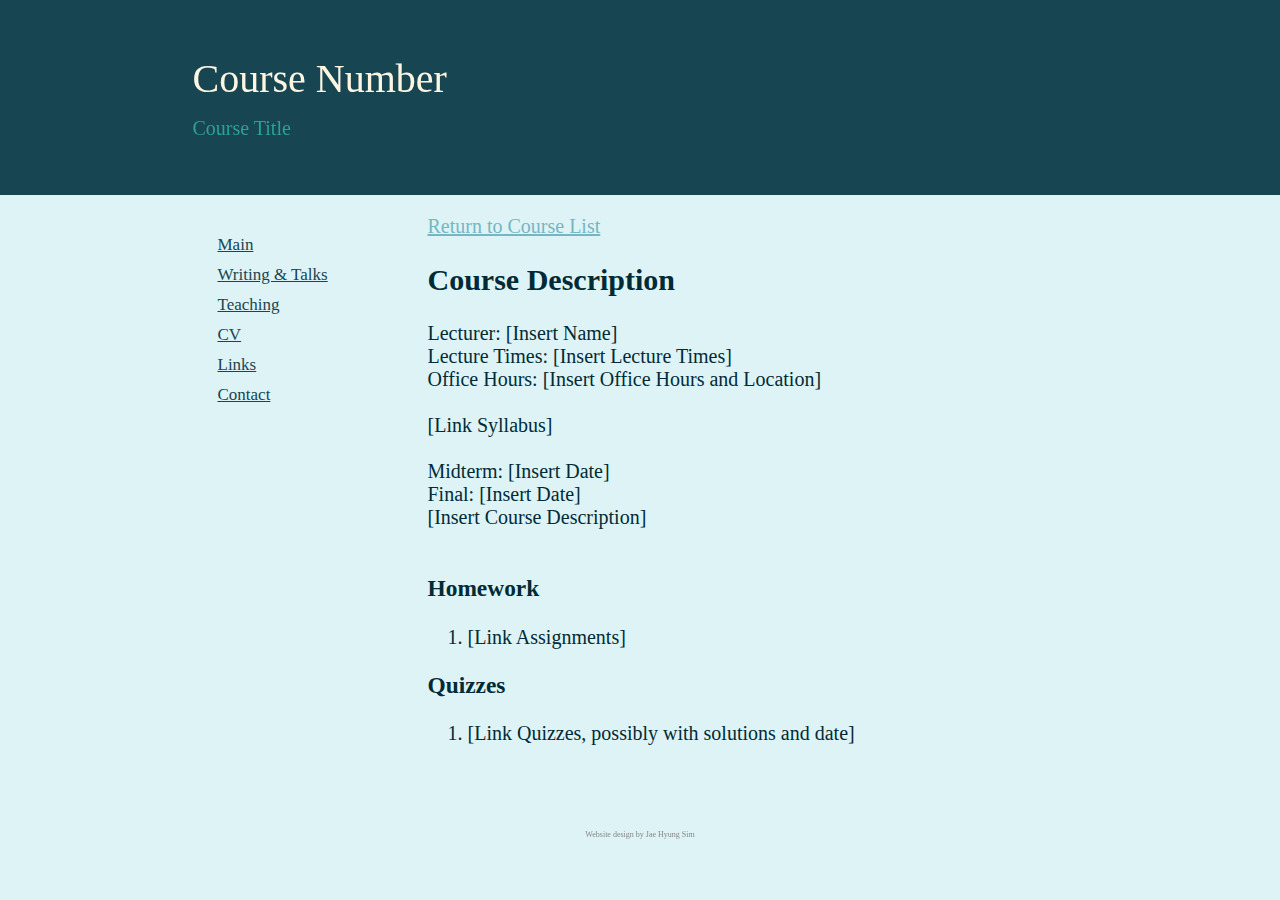
<file: teaching/classes/class_temp.html>
<!DOCTYPE html>
<html>

<head>
  <meta name="viewport" content="width=device-width, initial-scale=1">
  <link rel="stylesheet" href="../../main.css">

  <!-- Viewport Setting -->
  <meta name="viewport" content="width=device-width, initial-scale=1.0">


  <!-- External Link Thumbnail Info -->
  <meta property="og:image"       content="photos/Portrait1.jpg" />
  <meta property="og:type"        content="website" />
  <meta property="og:url"         content="https://www.simjhsim.com" />
  <meta property="og:title"       content="Jae Hyung Sim" />
  <meta property="og:description" content="Professional website of Jae Hyung Sim." />


  <title> Class - Term </title>
</head>




<body>

<!-- Banner -->
<div class="header">
  <div class="headercont">
    <p class="title"> Course Number </p>
    <p class="subtitle"> Course Title </p>
  </div> 
</div>

<div class="container">

<div class="bodycontainer">

  <div class="row">

    <div class="column_4_1">
      <ul class="navi">
        <li> <a href="../../index.html"> Main </a></li>
        <li> <a href="../../writing/writing_talks.html"> Writing & Talks </a></li>
        <li> <a href="../teaching.html"> Teaching </a></li>
        <li> <a href="../../cv/currvit.html"> CV </a></li>
        <li> <a href="../../contact/links.html"> Links </a></li>
        <li> <a href="../../contact/contact.html"> Contact </a></li>
      </ul>
    </div>
    
    <div class="column_4_3">

    <a href="../teaching.html">Return to Course List</a>

    <h2> Course Description </h2>

    <p>
        Lecturer: [Insert Name] <br>
        Lecture Times: [Insert Lecture Times] <br>
        Office Hours: [Insert Office Hours and Location]<br><br>
        
        [Link Syllabus]<br><br>

        Midterm: [Insert Date] <br>
        Final: [Insert Date] <br>

        [Insert Course Description] <br><br>
    </p>

    <h3> Homework </h3>
    <ol>
        <li>[Link Assignments]</li>
    </ol>

    <h3> Quizzes </h3>
    <ol>
        <li>[Link Quizzes, possibly with solutions and date]</li>
    </ol>
        
    </div>
  </div>
</div>

</div>






<div class="footer">
  <p>Website design by Jae Hyung Sim</p>
</div>







</body>
</html>
</file>
<file: home.css>
/* Style sheet for Kate's professional website */

/* Color Palette:
		#174652
		#fdf6e3
		#2aa198
		#002b36		*/

body {
    background-color: #def3f6;
    color: black;
    font-family: "Garamond", "Baskerville", 
        "Baskerville Old Face", "Hoefler Text",
        "Times New Roman", sans-serif;
    font-size: 20px;
    margin: 0;
}

.center {
    display: block;
    margin-left: auto;
    margin-right: auto;
}

/* Style the header */
.header_main {
    min-width: 925px;
    height: 100%;
    padding: 40px;
    text-align: center;
    margin: 0;
    border: 0;
    background-color: #174652;
    background-size: cover;
    font-family: "Garamond", "Baskerville", 
        "Baskerville Old Face", "Hoefler Text",
        "Times New Roman", sans-serif;
}

.headercont {
    margin-left: auto;
    margin-right: auto;
    width: 925px;
}

.headercont p.title {
    font-size: 40px;
    color: #fdf6e3;
    text-align: left;
    margin: 15px;
    border: 0;
    font-style: bold;
}

.headercont p.subtitle {
    font-size: 20px;
    color: #2aa198;
    text-align: left;
    margin: 15px;
    border: 0;
}

/* Signature footer */
.footer_main {
    padding: 0;
    margin: 20px;
    background-color: #def3f6;
    border: 0;
    width: 100%;
}

.footer_main p {
    min-width: 925px;
    font-size: 8px;
    text-align: center;	
    color: #888888;
}


/* Navigation bar for main page*/
ul.navi_main {
    width: 100%;
    min-width: 925px;
    padding: 5px;
    margin: 0;
    margin-top: 10px;
    background-color: #def3f6;
    font-size: 100%;
    text-align: center;
}

ul.navi_main li {
    display: inline;
    margin: 5px;
}


ul.navi_main li a {
    text-align: center;
    background-color: #def3f6;
    float: center;
    padding: 20px;
}


ul.navi_main li a:hover:not(.active) {
    color: #2aa198;
}

ul.navi_main li a:link {
    text-decoration: underline;
    color: #174652;
}

ul.navi_main li a:visited {
    text-decoration: underline;
    color: #174652;
}

/* In-body Columns */

.column_2 {
    margin: 0;
    float: left;
    width: 50%;
}

.column_3_1 {
    margin: 0;
    float: left;
    width: 33%;
}

.column_3_2 {
    margin: 0;
    float: left;
    width: 67%;
}

.column_4_1 {
    margin: 0;
    float: left;
    width: 25%;
}

.column_4_3 {
    margin: 0;
    float: left;
    width: 75%;
}

/* Clear floats after the columns */
.row:after {
    content: "";
    display: table;
    clear: both;
}
</file>
<file: main.css>
/* Style sheet for Kate's professional website */

/* Color Palette:
		#174652
		#fdf6e3
		#2aa198
		#002b36		*/

body {
	background-color: #def3f6;
	color: black;
	font-family: "Garamond", "Baskerville", 
		"Baskerville Old Face", "Hoefler Text",
		"Times New Roman", sans-serif;
	font-size: 20px;
	margin: 0;
}

a:link {
	text-decoration: underline;
	color: #76b6c4;
}

a:visited {
	text-decoration: underline;
	color: #76b6c4;
}

.center {
	display: block;
	margin-left: auto;
	margin-right: auto;
}

/* Style the header */
.header {
	min-width: 925px;
	padding: 40px;
	text-align: center;
	margin: 0;
	border: 0;
	background-color: #174652;
	background-size: cover;
	font-family: "Garamond", "Baskerville", 
		"Baskerville Old Face", "Hoefler Text",
		"Times New Roman", sans-serif;
}

.headercont {
	margin-left: auto;
	margin-right: auto;
	width: 925px;
}

.headercont p.title {
	font-size: 40px;
	color: #fdf6e3;
	text-align: left;
	margin: 15px;
	border: 0;
	font-style: bold;
}

.headercont p.subtitle {
	font-size: 20px;
	color: #2aa198;
	text-align: left;
	margin: 15px;
	border: 0;
}

/* Signature footer */
.footer {
	padding: 0;
	color: #888888;
	margin: 0;
	background-color: #def3f6;
	border: 0;
	width: 100%;
	text-align: center;
	font-size: 8px;
}

/* Boxes for content */
.container {
	color:#002b36;
	width: 925px;
	display:block;
	overflow: auto;
	box-sizing: border-box;
	margin: 0 auto;
	margin-bottom: 25px;
	text-align: left;
	background-color: #def3f6;
	padding-bottom: 10px;
}

.bodycontainer {
	float: left;
	margin: 20px;
	width: 880px;
	height: auto;
	min-height: 500px;
	padding: 10px;
	padding-top: 0;
	background-color: #def3f6;
}

.bodycontainer img.portrait {
	display: block;
	margin-left: auto;
	margin-right: auto;
	width: 75%;
}

.bodycontainer img.wide {
	float: left;
	width: 270px;
	height: 133px;
	padding: 5px;
}


/* Navigation bar*/
ul.navi {
	width: 100%;
	padding: 5px;
	margin: 0;
	margin-top: 10px;
	background-color: #def3f6;
	font-size: 85%;
	text-align: left;
}

ul.navi li {
	display: inline-block;
	margin: 5px;
	width: 100%;
}


ul.navi li a {
	width: 140px;
	text-align: left;
	background-color: #def3f6;
	float: center;
}


ul.navi li a:hover:not(.active) {
    color: #2aa198;
}

ul.navi li a:link {
    text-decoration: underline;
    color: #174652;
}

ul.navi li a:visited {
    text-decoration: underline;
    color: #174652;
}

/* Navi vs body columns*/
.navicolumn {
	float: left;
	width: 10%;
}

.bodycolumn {
	float: left;
	width: 90%;
}

/* In-body Columns */

.column_2 {
	margin: 0;
	float: left;
	width: 50%;
}

.column_3_1 {
	margin: 0;
	float: left;
	width: 33%;
}

.column_3_2 {
	margin: 0;
	float: left;
	width: 67%;
}

.column_4_1 {
	margin: 0;
	float: left;
	width: 25%;
}

.column_4_3 {
	margin: 0;
	float: left;
	width: 75%;
}

/* Clear floats after the columns */
.row:after {
	content: "";
	display: table;
	clear: both;
}

/* Table for classes */
table.classes {
	border-collapse: collapse;
	width: 90%;
	margin: auto;
}

table.classes td, th {
	border: 1px solid #0a718a;
	text-align: left;
	padding: 5px;
}

table.classes tr:first-child {
	background-color: #def3f6;
}

a.links:hover:not(.active) {
    color: #2aa198;
}

a.links:link {
    text-decoration: underline;
    color: #174652;
}

a.links:visited {
    text-decoration: underline;
    color: #174652;
}
</file>
